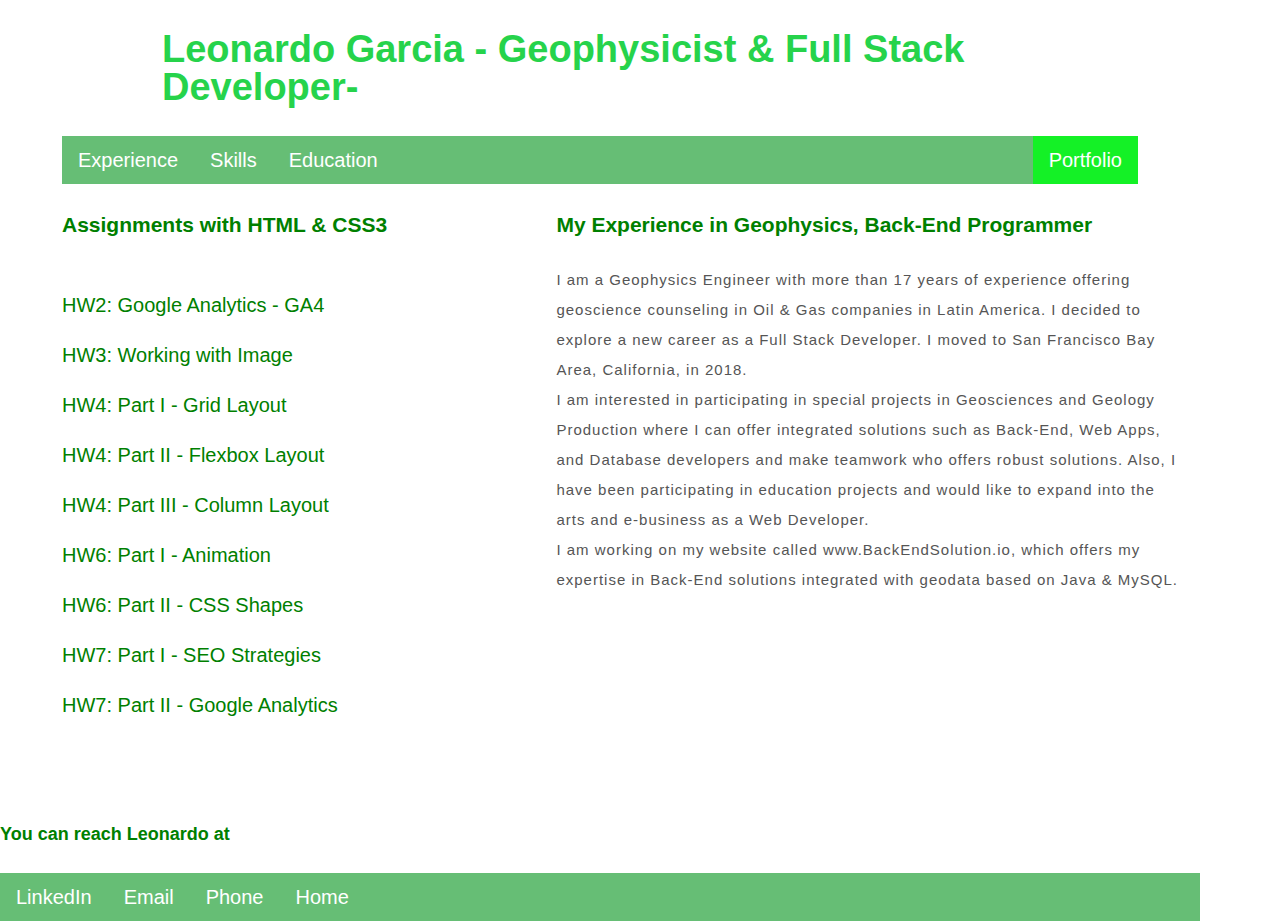
<file: index.html>
<!doctypehtml>

<html lang=en><meta charset=UTF-8>
<meta name="description" content="This is a profile of geoscience consultant with experience in full stack developer.
  Offering a geological and geophysical counseling and oil and gas interpretation ">
<meta name="keywords" content = "geology, geological,halliburton,consulting,
programming,fullstack developer, leadership skills,geoscience interpetation,web developer, app">
<meta name="author" content="Leonardo Garcia Manzano">


<meta content="IE=edge"http-equiv=X-UA-Compatible>
<meta content="width=device-width,initial-scale=1"name=viewport>
<link href=general.css rel=stylesheet>
<title>Leonardo Garcia - Geophysicist &  Full Stack Developer-</title>



<header class="container headerLGM">
  <h1>Leonardo Garcia - Geophysicist &  Full Stack Developer-</h1>
  
  <div class=bar>
    <ul>
      <li><a href=exp.html>Experience</a>
        <li><a href=skills.html>Skills</a>
        <li><a href=education.html>Education</a>
        <li style=float:right> <a href=portfolio.html class="rightLink"> Portfolio</a>
      </ul>
  </div>
</header>
<div class="container grid grid--2-cols">
  <section class="grid catalog">
    <h2>Assignments with HTML & CSS3</h2>
    <a href=hw2.html       target="_blank">HW2: Google Analytics - GA4</a> 
    <a href=hw3.html       target="_blank">HW3: Working with Image</a> 
    <a href=hw4part1.html target="_blank">HW4: Part I - Grid Layout</a> 
    <a href=hw4part2.html target="_blank">HW4: Part II - Flexbox Layout</a>
    <a href=fairytale.html target="_blank">HW4: Part III - Column Layout</a>
    <a href=hw7.html       target="_blank">HW6: Part I - Animation</a> 
    <a href=hw7b.html    target="_blank">HW6: Part II - CSS Shapes</a> 
    <a href=hw8a.html    target="_blank">HW7: Part I - SEO Strategies</a> 
    <a href=hw8b.html    target="_blank">HW7: Part II - Google Analytics</a> 
    
  </section>
  <section class=aboutme>
    <h2>My Experience in Geophysics, Back-End Programmer </h2>
    <p>I am a Geophysics Engineer with more than 17 years of experience offering geoscience counseling in Oil & Gas companies in Latin America. I decided to explore a new career as a Full Stack Developer. I moved to San Francisco Bay Area, California, in 2018.
      <br>I am interested in participating in special projects in Geosciences and Geology Production where I can offer 
      integrated solutions such as Back-End, Web Apps, and Database developers and make teamwork who offers robust solutions. Also, I have been participating in 
      education projects and would like to expand into the arts and e-business as a Web Developer.<br>
      I am working on my website called www.BackEndSolution.io, which offers my expertise in Back-End solutions integrated with geodata based
      on Java & MySQL.
  </section>
</div>
<footer>
  <section>
    <h3>You can reach Leonardo at</h3>
    <ul class=footerLGM>
      <li><a href=https://www.linkedin.com/in/leonardogarciageoandev/ class=footerLGM>LinkedIn</a>
      <li><a href=mailto:lgarciab@mail.ccsf.edu class=footerLGM>Email</a>
      <li><a href=tel:+7868620022 class=footerLGM>Phone</a>
      <li><a href=index.html class=footerLGM>Home</a>
      </ul>
    </section>
  </footer>
</file>
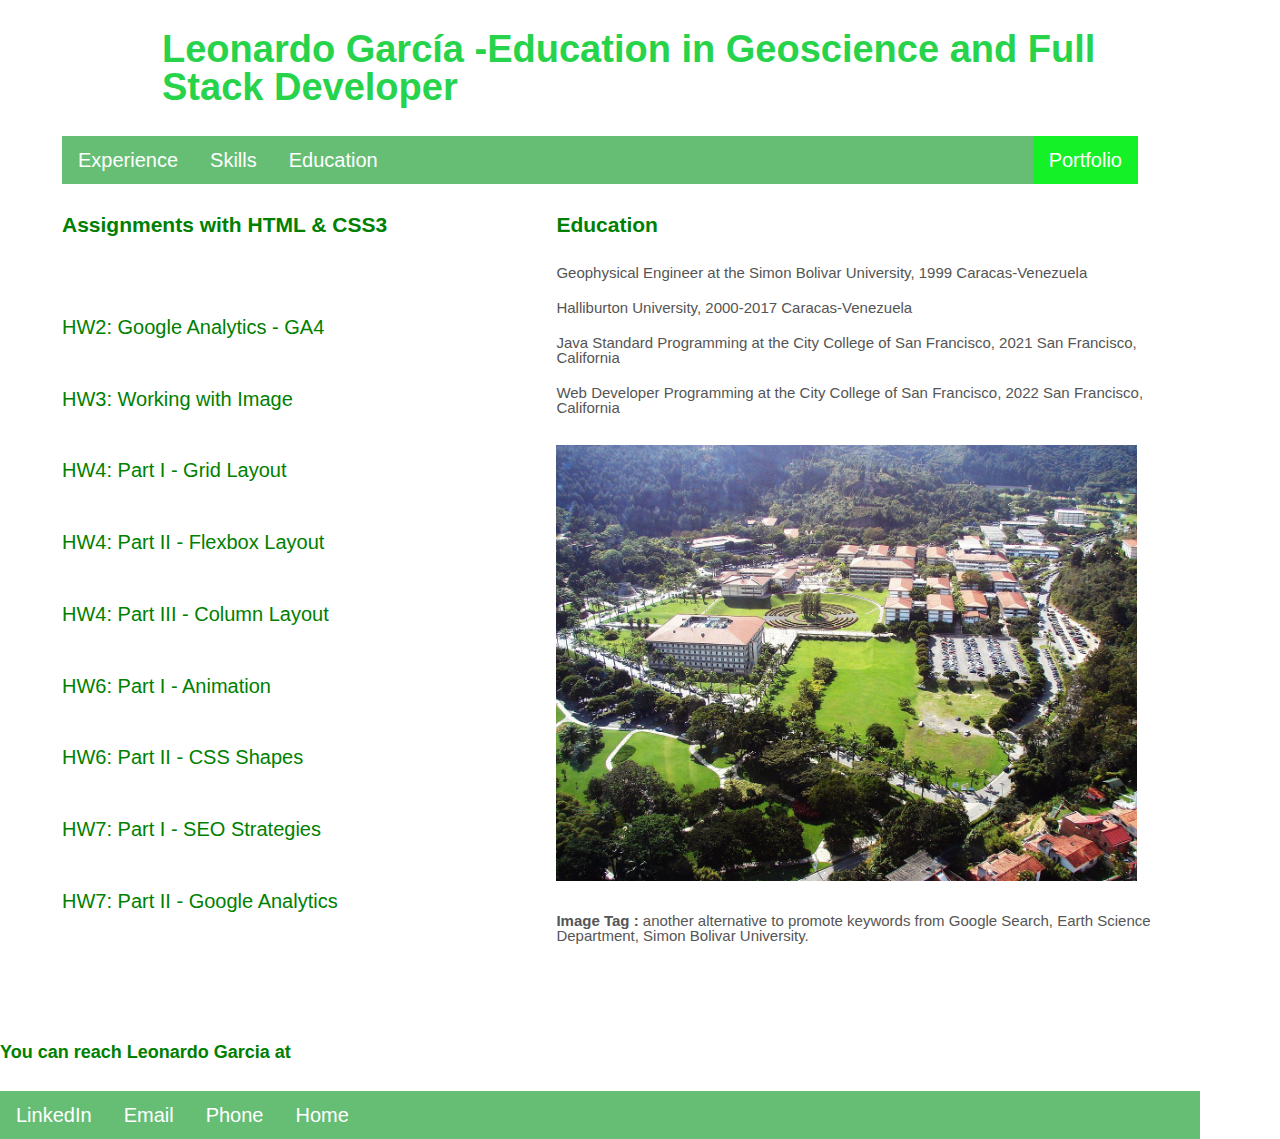
<file: education.html>
<!doctypehtml>
<html lang=en><meta charset=UTF-8>
<meta name="description" content="With more than 15 years of experience in Geoscience services as a student in University Simon Bolivar, and City College of San Francisco ">
<meta name="keywords" content = "geology, geophysics,oil & gas,java,react,angular,mysql,vue, University Simon Bolivar, PDVSA ">
<meta name="author" content="Leonardo Garcia Manzano">
<meta content="IE=edge"http-equiv=X-UA-Compatible>
<meta content="width=device-width,initial-scale=1"name=viewport>
<link href=general.css rel=stylesheet>
<title>Leonardo Garcia HW2 - Google Education</title>
<script async src="https://www.googletagmanager.com/gtag/js?id=G-7JE9BNDGQF"></script>
<script>function gtag(){dataLayer.push(arguments)}window.dataLayer=window.dataLayer||[],gtag("js",new Date),gtag("config","G-7JE9BNDGQF")</script>
<header class="container headerLGM">
  <h1>Leonardo García -Education in Geoscience and Full Stack Developer</h1>
  <div class=bar>
    <ul>
      <li><a href=exp.html>Experience</a>
        <li><a href=skills.html>Skills</a>
        <li><a href=education.html>Education</a>
        <li style=float:right><a href=portfolio.html class=rightLink>Portfolio</a>
    </ul></div>
</header>
<div class="container grid grid--2-cols">
  <section class="grid catalog">
    <h2>Assignments with HTML & CSS3</h2>
    <a href=hw2.html>HW2: Google Analytics - GA4</a>
    <a href=hw3.html>HW3: Working with Image</a>
    <a href=hw4part1.html target="_blank">HW4: Part I - Grid Layout</a> 
    <a href=hw4part2.html target="_blank">HW4: Part II - Flexbox Layout</a>
    <a href=fairytale.html target="_blank">HW4: Part III - Column Layout</a>
    <a href=hw7.html       target="_blank">HW6: Part I - Animation</a> 
    <a href=hw7b.html      target="_blank">HW6: Part II - CSS Shapes</a>
    <a href=hw8a.html    target="_blank">HW7: Part I - SEO Strategies</a> 
    <a href=hw8b.html    target="_blank">HW7: Part II - Google Analytics</a>  
  </section>
  
  <section class=exp>
    <h2>Education</h2>
    <ul>
      <li>Geophysical Engineer at the Simon Bolivar University, 1999 Caracas-Venezuela
      <li>Halliburton University, 2000-2017 Caracas-Venezuela
      <li>Java Standard Programming at the City College of San Francisco, 2021 San Francisco, California
      <li>Web Developer Programming at the City College of San Francisco, 2022 San Francisco, California
    </ul>
    <section class="university">
      <figure class=imageCompress>
        <img alt="A picture University Simon Bolivar from Caracas, Venezuela "src=USB.jpg>
        <figcaption><strong>Image Tag :</strong> another alternative to promote keywords 
          from Google Search, Earth Science Department, Simon Bolivar University.
        </figcaption>
      </figure>  
    </section>
  </section>
  
  
</div>
<footer>
  <section><h3>You can reach Leonardo Garcia at</h3>
    <ul class=footerLGM>
      <li><a href=https://www.linkedin.com/in/leonardogarciageoandev/ class=footerLGM>LinkedIn</a>
      <li><a href=lgarciab@mail.ccsf.edu class=footerLGM>Email</a>
      <li><a href=tel:+7868620022 class=footerLGM>Phone</a>
      <li><a href=index.html class=footerLGM>Home</a>
      </ul>
  </section>
</footer>
</file>
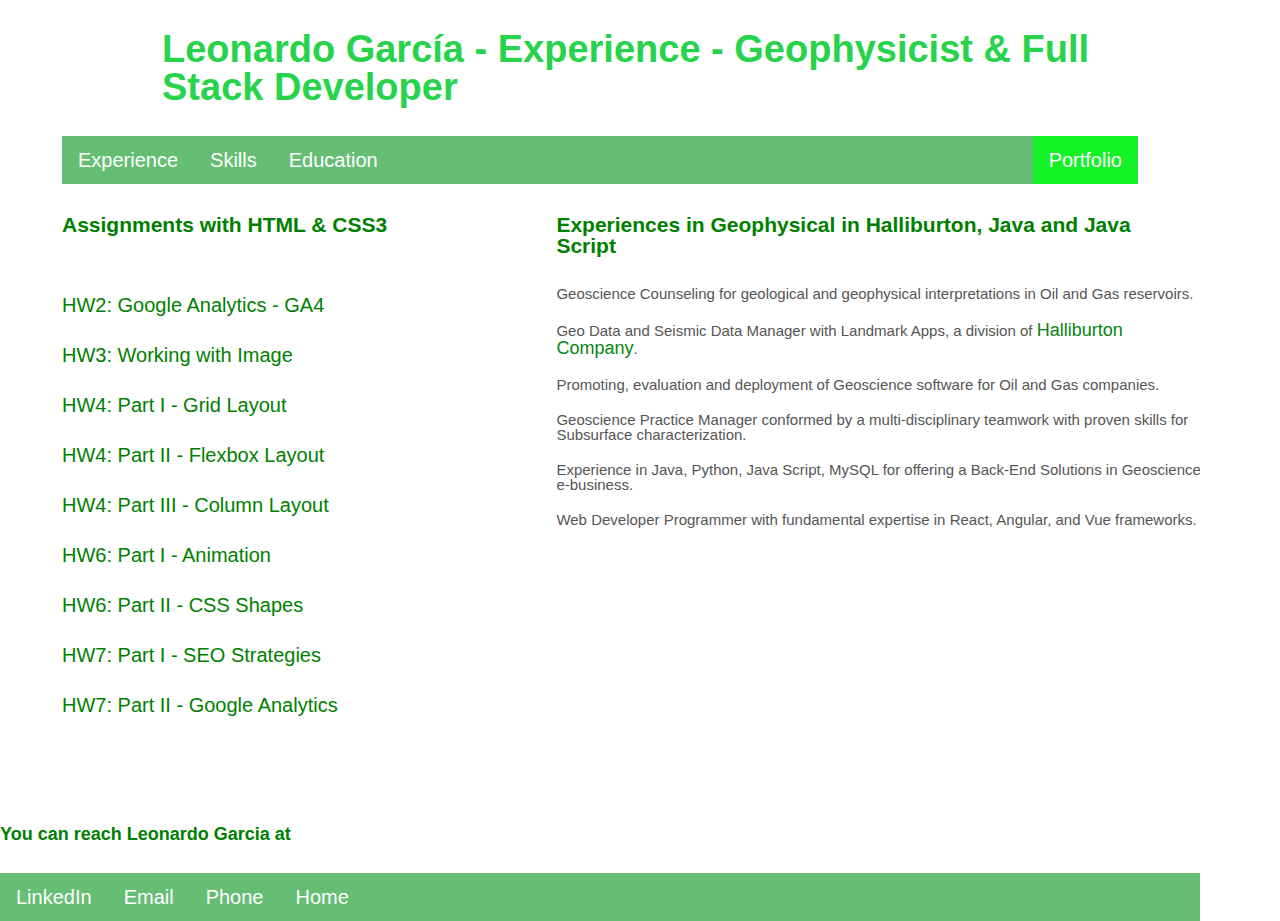
<file: exp.html>
<!doctypehtml>
<html lang=en>
  <meta charset=UTF-8>
  <meta name="description" content="This is a profile of geoscience consultant with experience in full stack developer. Offering a geological and geophysical counseling and oil and gas interpretation ">
  <meta name="keywords" content = "geology, geophysics,java,python, react,angular,mysql,vue">
  <meta name="author" content="Leonardo Garcia Manzano">
  <meta content="IE=edge"http-equiv=X-UA-Compatible>
  <meta content="width=device-width,initial-scale=1"name=viewport>
  <link href=general.css rel=stylesheet>
  <script async src="https://www.googletagmanager.com/gtag/js?id=G-7JE9BNDGQF"></script>
  <script>function gtag(){dataLayer.push(arguments)}window.dataLayer=window.dataLayer||[],gtag("js",new Date),gtag("config","G-7JE9BNDGQF")</script>
  <title>Leonard Garcia and his Experience as Geophysicist, Java, Python, Java Script and Database</title>


  <header class="container headerLGM">
    
    <h1>Leonardo García - Experience - Geophysicist &  Full Stack Developer</h1>


    <div class=bar>
      <ul>
        <li><a href=exp.html>Experience</a>
        <li><a href=skills.html>Skills</a>
        <li><a href=education.html>Education</a>
        <li style=float:right><a href=portfolio.html class=rightLink>Portfolio</a>
      </ul>
      </div>
    </header>
    <div class="container grid grid--2-cols">
      <section class="grid catalog">
        <h2>Assignments with HTML & CSS3</h2>
      <a href=hw2.html>HW2: Google Analytics - GA4</a> 
      <a href=hw3.html>HW3: Working with Image</a> 
      <a href=hw4part1.html target="_blank">HW4: Part I - Grid Layout</a> 
      <a href=hw4part2.html target="_blank">HW4: Part II - Flexbox Layout</a>
      <a href=fairytale.html target="_blank">HW4: Part III - Column Layout</a>
      <a href=hw7.html       target="_blank">HW6: Part I - Animation</a> 
      <a href=hw7b.html      target="_blank">HW6: Part II - CSS Shapes</a>
      <a href=hw8a.html    target="_blank">HW7: Part I - SEO Strategies</a> 
      <a href=hw8b.html    target="_blank">HW7: Part II - Google Analytics</a>  
      </section>
      <section class=exp>
        <h2>Experiences in Geophysical in Halliburton, Java and Java Script</h2>
        <ul>
          <li>Geoscience Counseling for geological and geophysical interpretations in Oil and Gas reservoirs.
          <li>Geo Data and Seismic Data Manager with Landmark Apps, a division  of <a class="linknormal" href="https://www.halliburton.com/">Halliburton Company</a>.
          <li>Promoting, evaluation and deployment of Geoscience software for Oil and Gas companies.
          <li>Geoscience Practice Manager conformed by a multi-disciplinary teamwork with proven skills for Subsurface characterization. 
          <li>Experience in Java, Python, Java Script, MySQL for offering a Back-End Solutions in Geoscience e-business.
          <li>Web Developer Programmer with fundamental expertise in React, Angular, and Vue frameworks.
        </ul>
      </section>
    </div>
    <footer>
      <section>
        <h3>You can reach Leonardo Garcia at</h3>
        <ul class=footerLGM>
          <li><a href=https://www.linkedin.com/in/leonardogarciageoandev/ class=footerLGM>LinkedIn</a>
          <li><a href=lgarciab@mail.ccsf.edu class=footerLGM>Email</a>
          <li><a href=tel:+7868620022 class=footerLGM>Phone</a>
          <li><a href=index.html class=footerLGM>Home</a>
        </ul>
      </section>
    </footer>
</file>
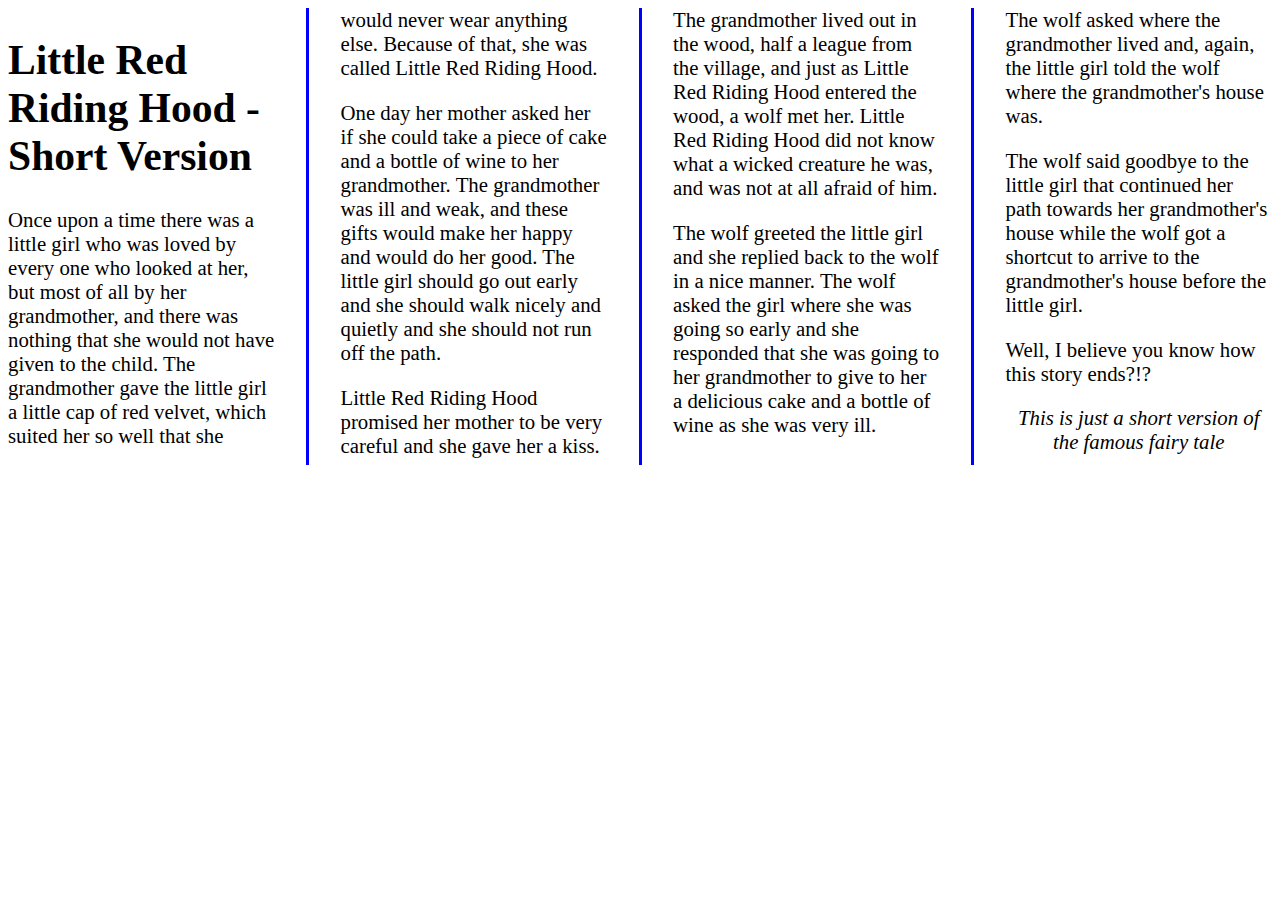
<file: fairytale.html>
<!DOCTYPE html>
<html>
  <head>
    <title>Column Layout</title>
    <meta charset="utf-8" />
    <meta name="description" content="Column layout" />
    <style>
      body {
        font-size: 1.3rem;
      }

      .fourcol {
        column-count: 4;
        column-gap: 66px;
        column-rule: 3px solid blue;
      }
      .footer {
        text-align: center;
        font-style: italic;
      }
    </style>
  </head>
  <body>
    <div class="fourcol">
      <h1>Little Red Riding Hood - Short Version</h1>
      <main>
        <p>
          Once upon a time there was a little girl who was loved by every one
          who looked at her, but most of all by her grandmother, and there was
          nothing that she would not have given to the child. The grandmother
          gave the little girl a little cap of red velvet, which suited her so
          well that she would never wear anything else. Because of that, she was
          called Little Red Riding Hood.
        </p>
        <p>
          One day her mother asked her if she could take a piece of cake and a
          bottle of wine to her grandmother. The grandmother was ill and weak,
          and these gifts would make her happy and would do her good. The little
          girl should go out early and she should walk nicely and quietly and
          she should not run off the path.
        </p>
        <p>
          Little Red Riding Hood promised her mother to be very careful and she
          gave her a kiss.
        </p>
        <p>
          The grandmother lived out in the wood, half a league from the village,
          and just as Little Red Riding Hood entered the wood, a wolf met her.
          Little Red Riding Hood did not know what a wicked creature he was, and
          was not at all afraid of him.
        </p>
        <p>
          The wolf greeted the little girl and she replied back to the wolf in a
          nice manner. The wolf asked the girl where she was going so early and
          she responded that she was going to her grandmother to give to her a
          delicious cake and a bottle of wine as she was very ill.
        </p>
        <p>
          The wolf asked where the grandmother lived and, again, the little girl
          told the wolf where the grandmother's house was.
        </p>
        <p>
          The wolf said goodbye to the little girl that continued her path
          towards her grandmother's house while the wolf got a shortcut to
          arrive to the grandmother's house before the little girl.
        </p>
        <p>Well, I believe you know how this story ends?!?</p>
      </main>
      <p class="footer">
        This is just a short version of the famous fairy tale
      </p>
    </div>
  </body>
</html>
</file>
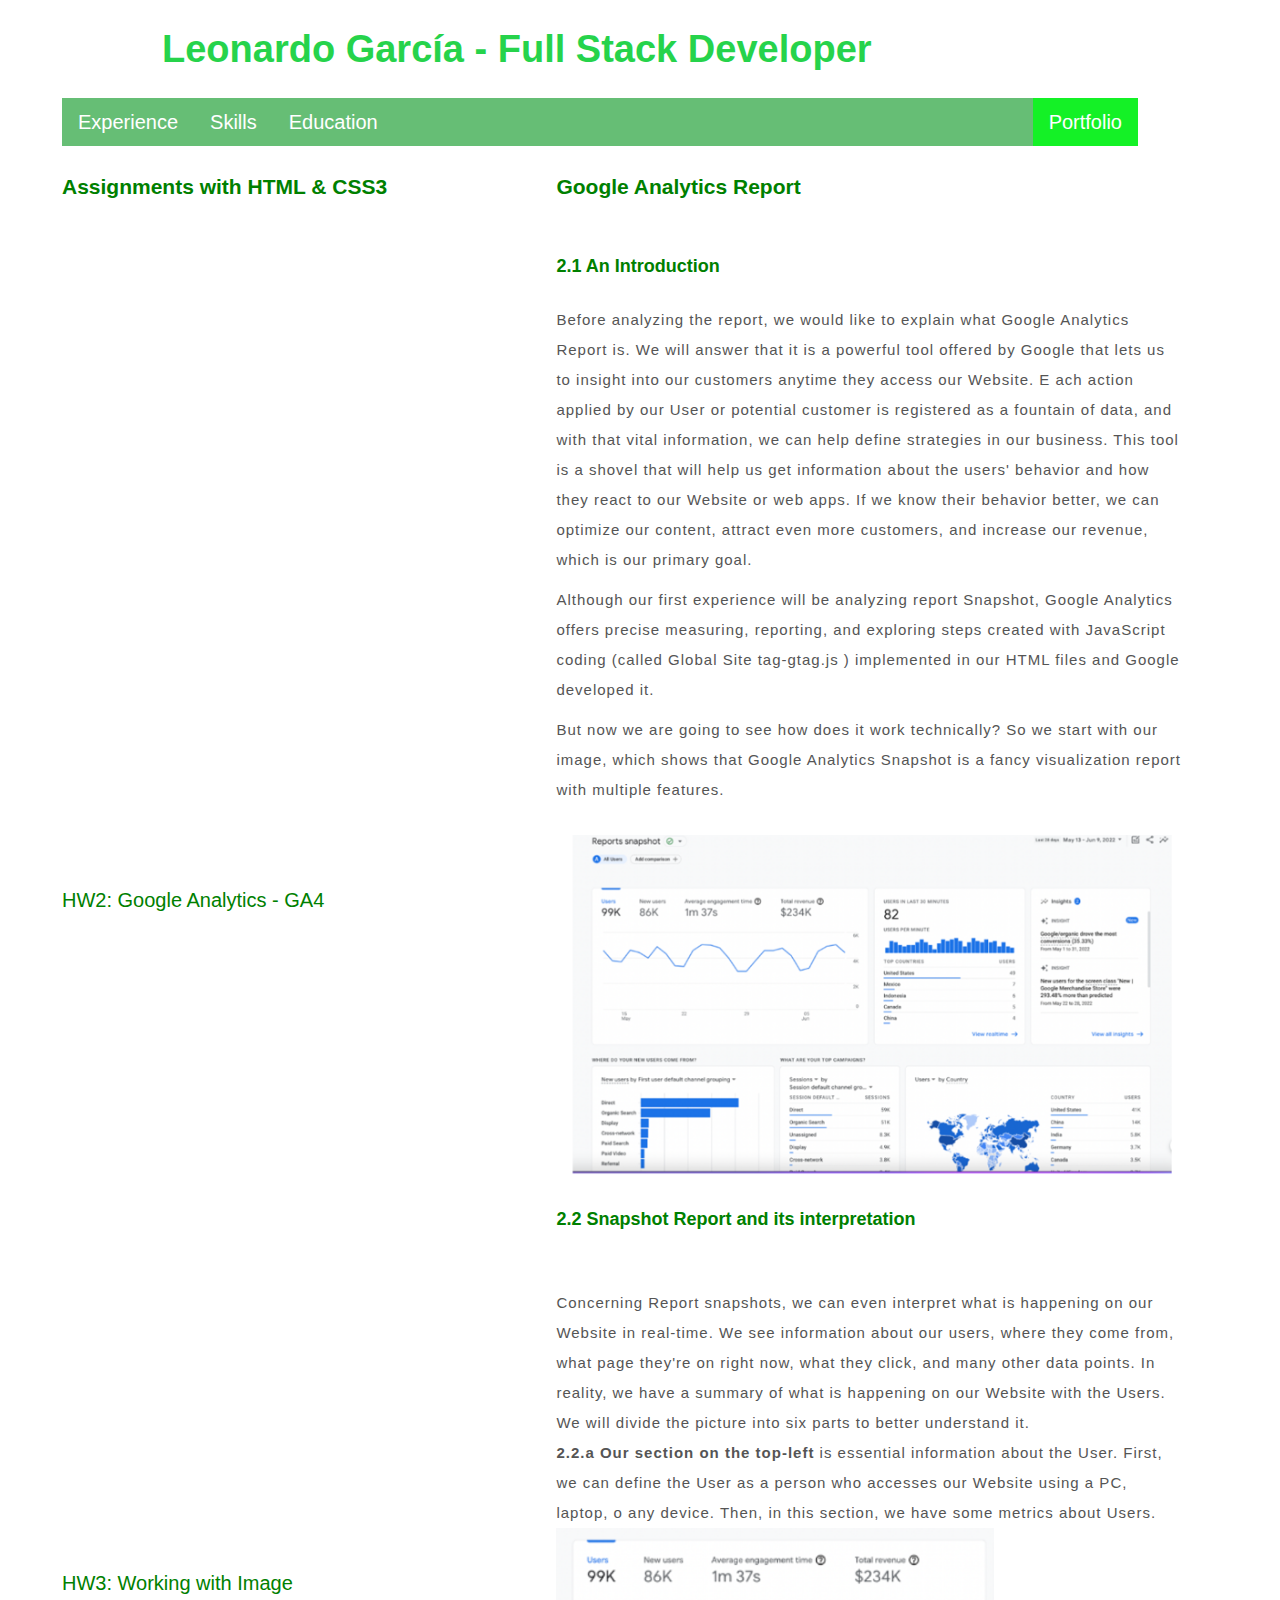
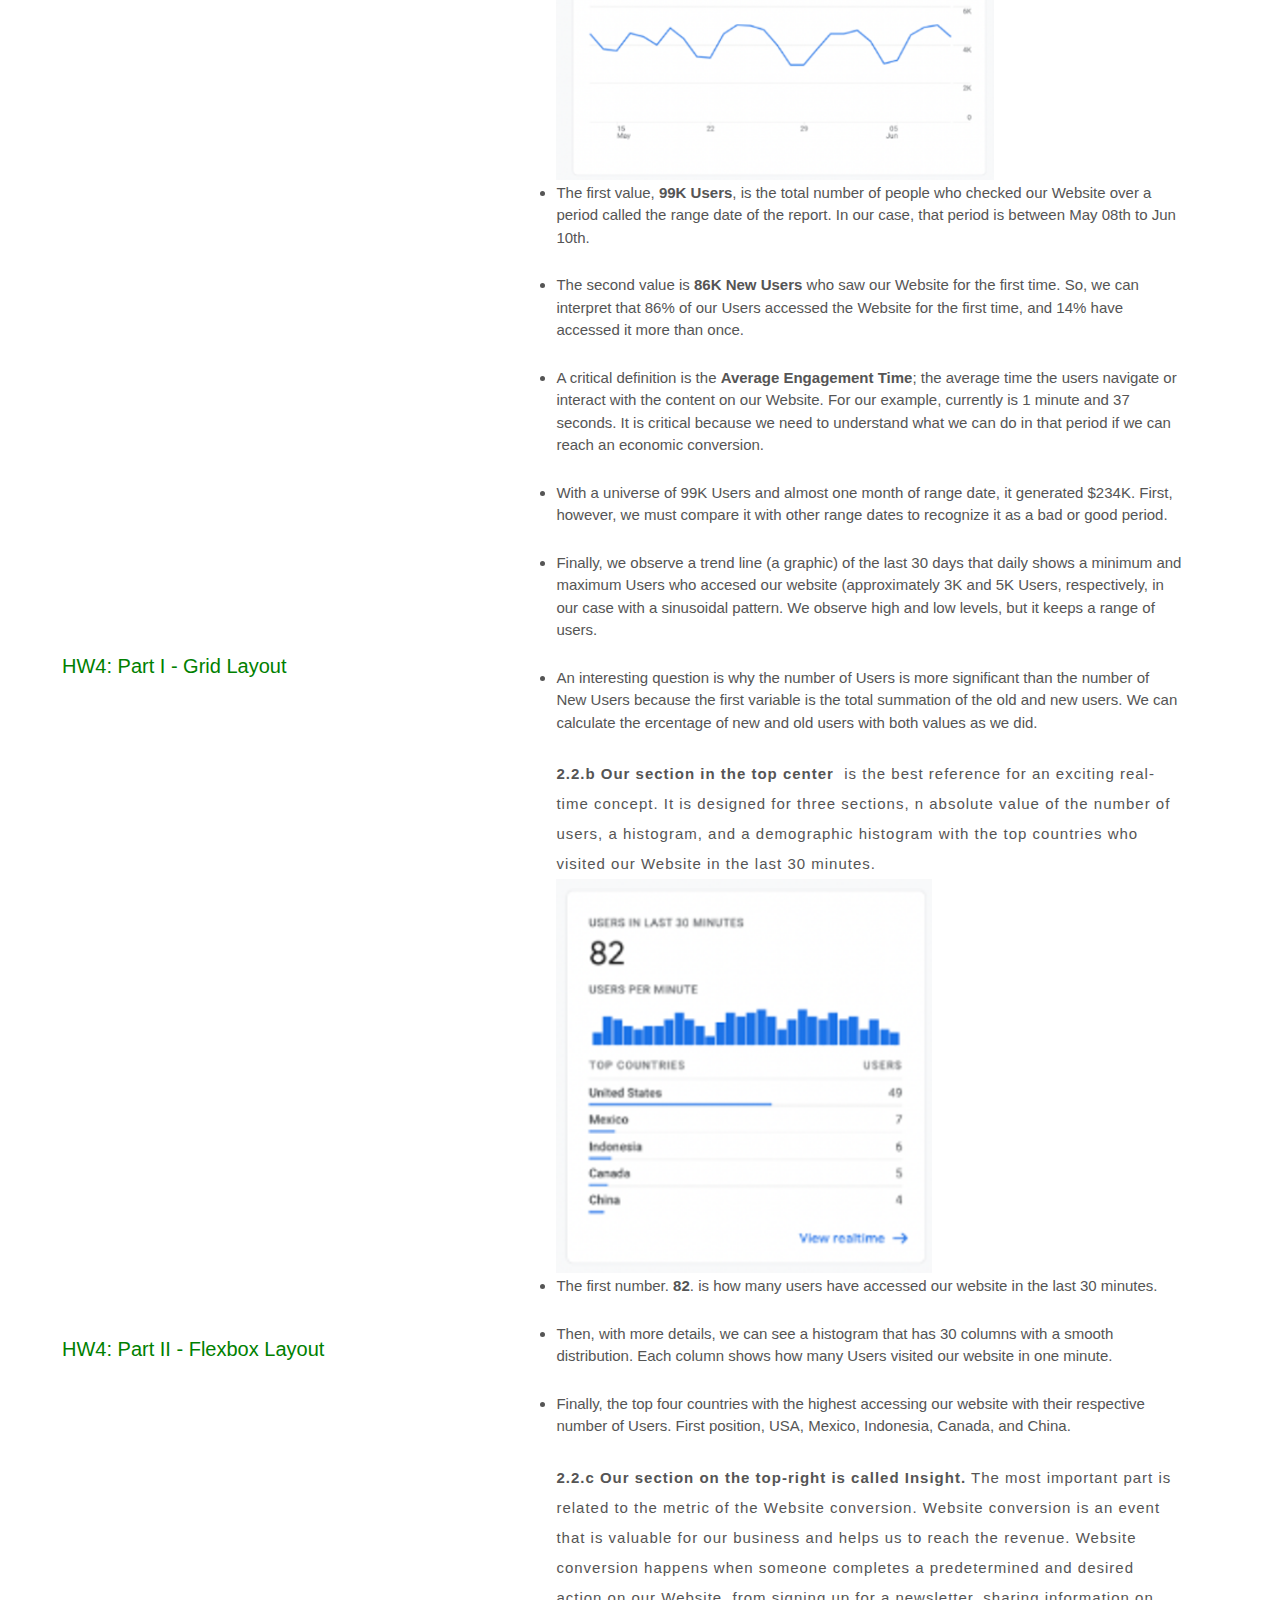
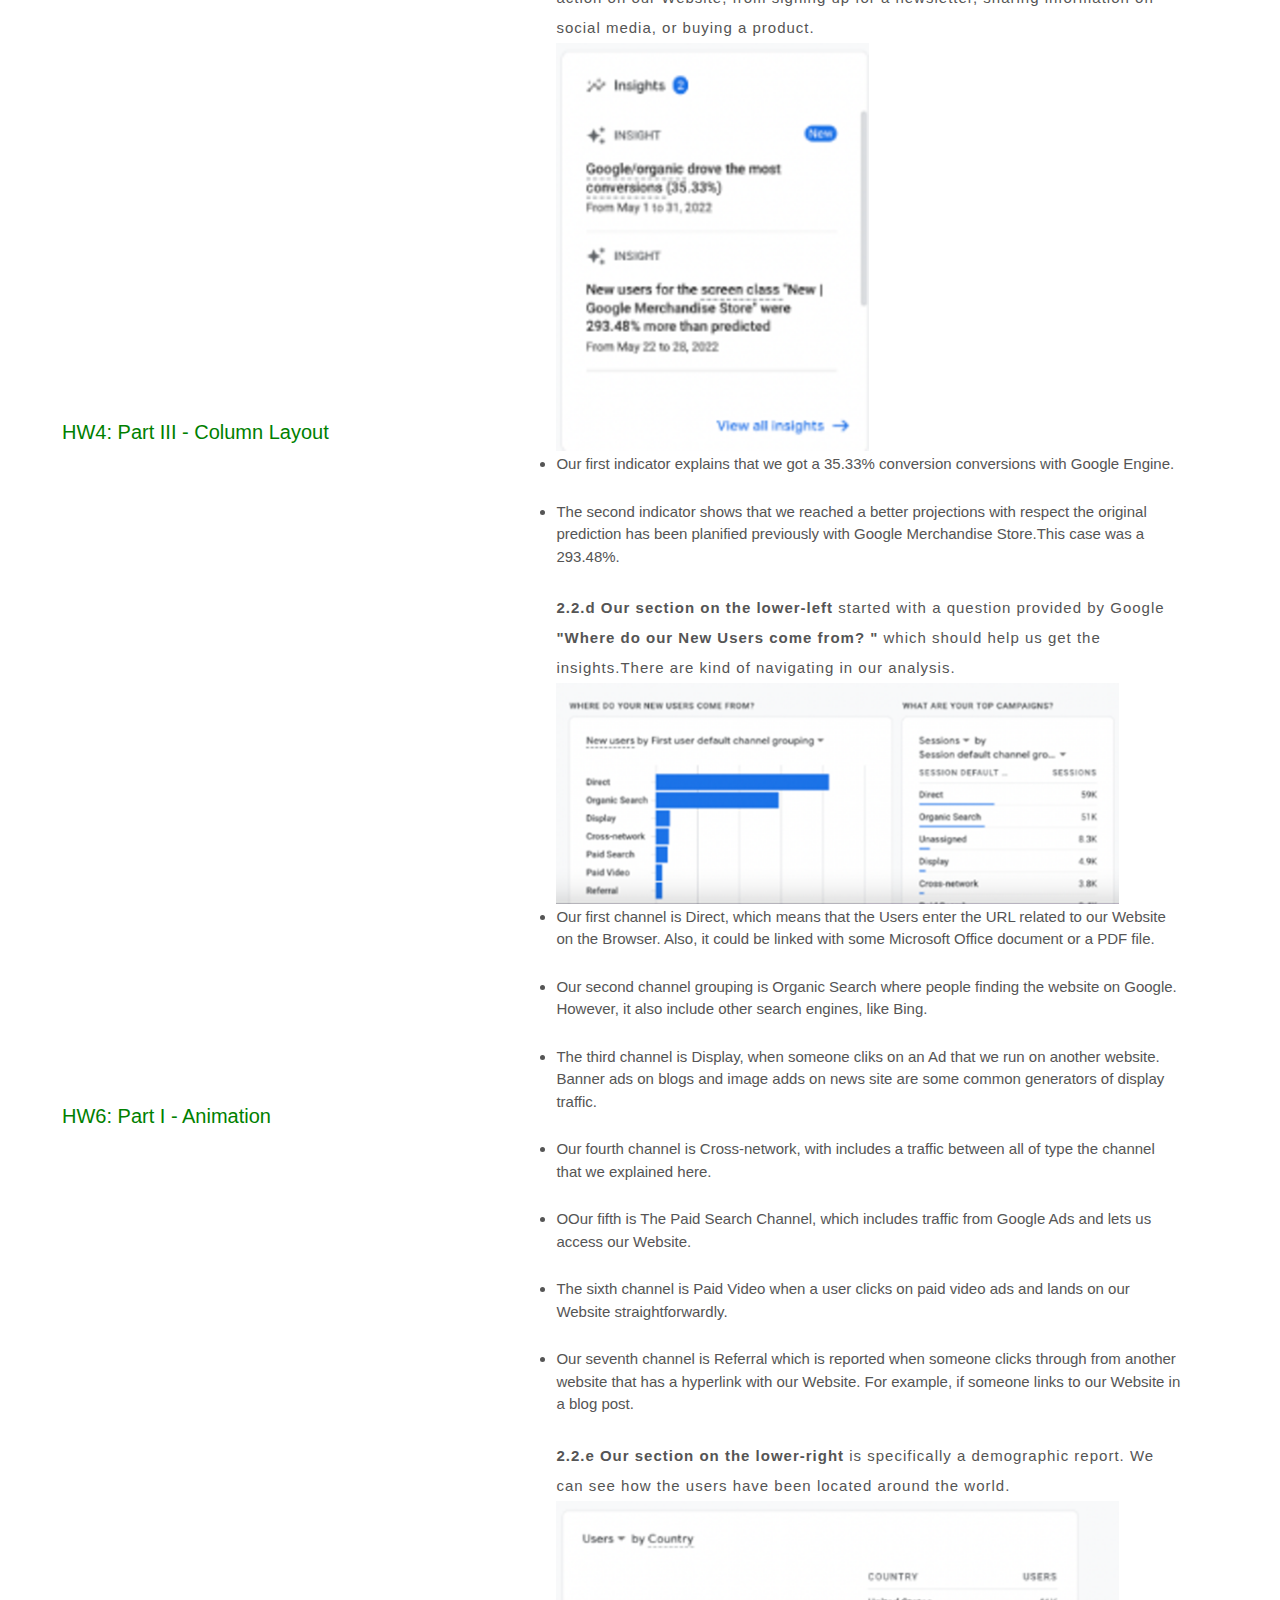
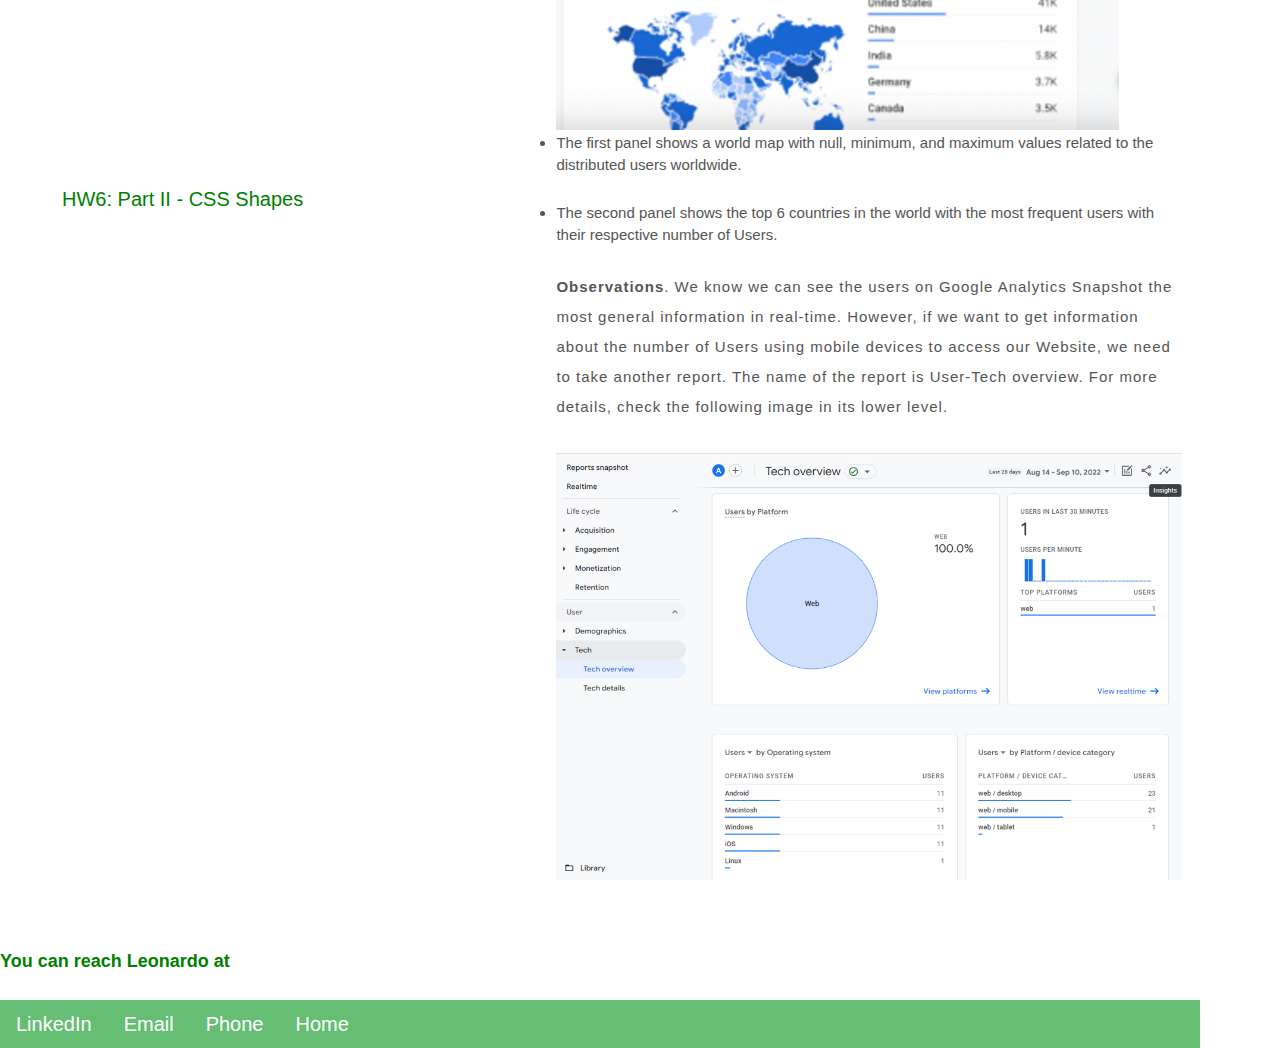
<file: hw2.html>
<!doctypehtml>
<html lang=en>
  <meta charset=UTF-8>
  <meta content="IE=edge"http-equiv=X-UA-Compatible>
  <meta content="width=device-width,initial-scale=1"name=viewport>
  <link href=general.css rel=stylesheet>
  <title>Leonardo Garcia HW2 Google Analytics GA4</title>
  <header class="container headerLGM">
    <h1>Leonardo García - Full Stack Developer</h1>
    <div class=bar>
      <ul>
        <li><a href=exp.html>Experience</a>
        <li><a href=skills.html>Skills</a>
        <li><a href=education.html>Education</a>
        <li style=float:right><a href=portfolio.html class=rightLink>Portfolio</a>
      </ul></div>
  </header>
  <div class="container grid grid--2-cols">
    <section class="grid catalog">
      <h2>Assignments with HTML & CSS3</h2>
      <a href=hw2.html>HW2: Google Analytics - GA4</a> 
      <a href=hw3.html>HW3: Working with Image</a> 
      <a href=hw4part1.html target="_blank">HW4: Part I - Grid Layout</a> 
      <a href=hw4part2.html target="_blank">HW4: Part II - Flexbox Layout</a>
      <a href=fairytale.html target="_blank">HW4: Part III - Column Layout</a>
      <a href=hw7.html       target="_blank">HW6: Part I - Animation</a> 
      <a href=hw7b.html    target="_blank">HW6: Part II - CSS Shapes</a> 
      
    </section>
    <section class=aboutme class=backgroundc>
      <h2>Google Analytics Report</h2>
      <h3>2.1 An Introduction</h3>
      <p>Before analyzing the report, we would like to explain what Google Analytics Report is. We will answer that 
        it is a powerful tool offered by Google that lets us to insight into our customers anytime they access our 
        Website. E ach action applied by our User or potential customer is registered as a fountain of data, 
        and with that vital information, we can help define strategies in our business. This tool is a 
        shovel that will help us get information about the users' behavior and how they react to our Website 
        or web apps. If we know their behavior better, we can optimize our content, attract even more customers, 
        and increase our revenue, which is our primary goal.</p><br><p>Although our first experience will be 
        analyzing report Snapshot, Google Analytics offers precise measuring, reporting, and exploring 
        steps created with JavaScript coding (called Global Site tag-gtag.js ) implemented in our HTML files 
        and Google developed it.</p><br><p style=margin-bottom:3rem>But now we are going to see how does it
           work technically? So we start with our image, which shows that Google Analytics Snapshot is a 
           fancy visualization report with multiple features.</p>
           <img alt="Google Analytics Snapshot Report"src=fig0.png style=width:100%><br>
           <h3>2.2 Snapshot Report and its interpretation</h3>
           <p style=margin-top:3rem p>Concerning Report snapshots, we can even interpret what is 
            happening on our Website in real-time. We see information about our users, where they 
            come from, what page they're on right now, what they click, and many other data points. 
            In reality, we have a summary of what is happening on our Website with the Users. We 
            will divide the picture into six parts to better understand it.<p><strong>2.2.a Our section on the top-left</strong>
           is essential information about the User. First, we can define the User as a person who accesses our Website using a 
           PC, laptop, o any device. Then, in this section, we have some metrics about Users.</p>
           <img alt="Google Analytics Snapshot Report Section Users"src=fig1.png style=width:70%>
           <div class=users>
            <li>The first value, <strong>99K Users</strong>, is the total number of people who checked our 
            Website over a period called the range date of the report. In our case, that period 
            is between May 08th to Jun 10th.<li>The second value is <strong>86K New Users</strong> 
              who saw our Website for the first time. So, we can interpret that 86% of our Users 
              accessed the Website for the first time, and 14% have accessed it more than once.
            <li>A critical definition is the <strong>Average Engagement Time</strong>; the average time the users 
              navigate or interact with the content on our Website. For our example, currently is 1 minute and 37 
              seconds. It is critical because we need to understand what we can do in that period if we can reach 
              an economic conversion.<li>With a universe of 99K Users and almost one month of range date, it 
                generated $234K. First, however, we must compare it with other range dates to recognize it as a bad or 
                good period.<li>Finally, we observe a trend line (a graphic) of the last 30 days that daily shows a 
                  minimum and maximum Users who accesed our website (approximately 3K and 5K Users, respectively, in 
                  our case with a sinusoidal pattern. We observe high and low levels, but it keeps a range of users.
            <li>An interesting question is why the number of Users is more significant than the number of New Users 
              because the first variable is the total summation of the old and new users. We can calculate the 
            ercentage of new and old users with both values as we did.
          </div>
            <p style=margin-top:3rem><strong>2.2.b Our section in the top center</strong> 
              is the best reference for an exciting real-time concept. It is designed for three sections, 
              n absolute value of the number of users, a histogram, and a demographic histogram with the 
              top countries who visited our Website in the last 30 minutes.</p>
              <img alt="Google Analytics Snapshot Report Section 30 last minutes"src=fig2.png style=width:60%>
              
          <div class=users>
            <li>The first number. <strong>82</strong>. is how many users have accessed our website in the last 30 minutes.
            <li>Then, with more details, we can see a histogram that has 30 columns with a smooth distribution. 
              Each column shows how many Users visited our website in one minute.
            <li>Finally, the top four countries with the highest accessing our website with their 
            respective number of Users. First position, USA, Mexico, Indonesia, Canada, and China.
          </div>
          <p style=margin-top:3rem><strong>2.2.c Our section on the top-right is called Insight.</strong> 
            The most important part is related to the metric of the Website conversion. Website conversion 
            is an event that is valuable for our business and helps us to reach the revenue. Website conversion 
            happens when someone completes a predetermined and desired action on our Website, from signing up 
            for a newsletter, sharing information on social media, or buying a product.</p>
          <img alt="Google Analytics Snapshot Report with Conversion information"src=fig3.png style=width:50%>
          <div class=users><li>Our first indicator explains that we got a 35.33% conversion conversions with Google Engine.
            <li>The second indicator shows that we reached a better projections with respect the original prediction has 
              been planified previously with Google Merchandise Store.This case was a 293.48%.
          </div>
          <p style=margin-top:3rem><strong>2.2.d Our section on the lower-left</strong> 
            started with a question provided by Google <strong>"Where do our New Users come from? "</strong>
             which should help us get the insights.There are kind of navigating in our analysis.
            </p><img alt="Google Analytics Snapshot Report with Conversion information"src=fig3b.png style=width:90%>
            <div class=users><li>Our first channel is Direct, which means that the Users enter the URL related 
              to our Website on the Browser. Also, it could be linked with some Microsoft Office document or a PDF file.
              <li>Our second channel grouping is Organic Search where people finding the website on Google. However, it 
                also include other search engines, like Bing.
              <li>The third channel is Display, when someone cliks on an 
                  Ad that we run on another website. Banner ads on blogs and image adds on news site are some common 
                  generators of display traffic.
              <li>Our fourth channel is Cross-network, with includes a traffic 
                    between all of type the channel that we explained here.
              <li>OOur fifth is The Paid Search Channel, which includes traffic from Google Ads and lets us access our Website.
              <li>The sixth channel is Paid Video when a user clicks on paid video ads and lands on our Website straightforwardly.
              <li>Our seventh channel is Referral which is reported when someone clicks through from another website that has a 
                hyperlink with our Website. For example, if someone links to our Website in a blog post.
              </div>
              <p style=margin-top:3rem><strong>2.2.e Our section on the lower-right</strong> is specifically a 
                demographic report. We can see how the users have been located around the world.
              </p>
              <img alt="Google Analytics Snapshot Report with Demographic report"src=fig4.png style=width:90%>
              <div class=users>
                <li>The first panel shows a world map with null, minimum, and maximum values related to the distributed 
                  users worldwide.
                <li>The second panel shows the top 6 countries in the world with the most frequent users with their 
                respective number of Users.
              </div>
              <p style=margin-top:3rem;margin-bottom:3rem><strong>Observations</strong>. We know we can see the users 
                on Google Analytics Snapshot the most general information in real-time. However, 
                if we want to get information about the number of Users using mobile devices to access our Website, 
                we need to take another report. The name of the report is User-Tech overview. For more details, check 
                the following image in its lower level.
              </p>
              <img alt="Google Analytics Tech Report"src=fig5.png style=width:100%>
            </section>
          </div>
          <footer>
            <section>
              <h3>You can reach Leonardo at</h3>
              <ul class=footerLGM>
                <li>
                <a href=https://www.linkedin.com/in/leonardogarciageoandev/ class=footerLGM>LinkedIn</a>
                <li><a href=mailto:lgarciab@mail.ccsf.edu class=footerLGM>Email</a>
                <li><a href=tel:+7868620022 class=footerLGM>Phone</a>
                <li><a href=index.html class=footerLGM>Home</a>
                </ul>
              </section>
            </footer>
</file>
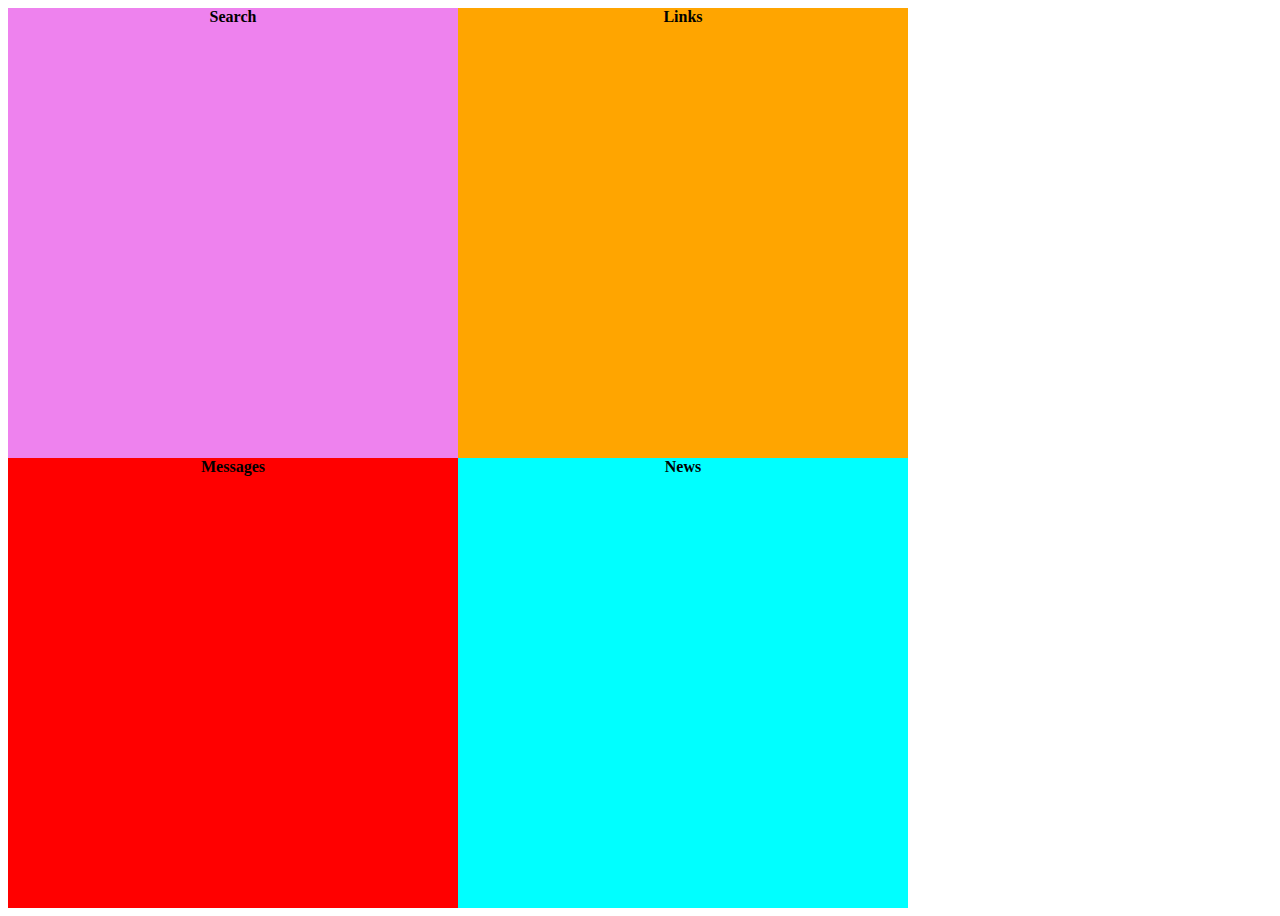
<file: hw4.html>
<!DOCTYPE html>
<html lang="en">
<head>
   <title>Working with Grids</title>
   <meta charset="utf-8">
   <meta name="description" content="working with grids in CNIT 132A">
   <style>
      .page-layout {
         display: grid; 
         grid-template-columns: 1fr 1fr; 
         grid-template-rows: 1fr 1fr; 
				 width: 100vh;	
				 height: 100vh; 
      }

			.search{
				grid-column-start: 1;
				grid-column-end:2;
				grid-row-start: 1;
				grid-row-end:2;	
			}

			.links{
				grid-column-start:2;
				grid-column-end: 3;
				grid-row-start: 1;
				grid-row-end:2;
			}

			.messages{
				grid-column-start:1;
				grid-column-end:2;
				grid-row-start:2;
				grid-row-end:3;

			}

			.news{
				grid-column: 2 /span 1;
				grid-row:2/span 1;
			}
	  .news, .links, .search, .messages {
	     text-align: center;
		 font-weight: bold;
	  }
	  .news {
	     background-color: cyan;
	  }
	  .links {
	     background-color: orange;
	  }
	  .search {
	     background-color: violet;
	  }
	  .messages {
	     background-color: red;
	  }
   </style>
</head>
<body>
<div class="page-layout">
  <div class="news">News</div>
  <div class="links">Links</div>
  <div class="search">Search</div>
  <div class="messages">Messages</div>
</div>
</body>
</html>
</file>
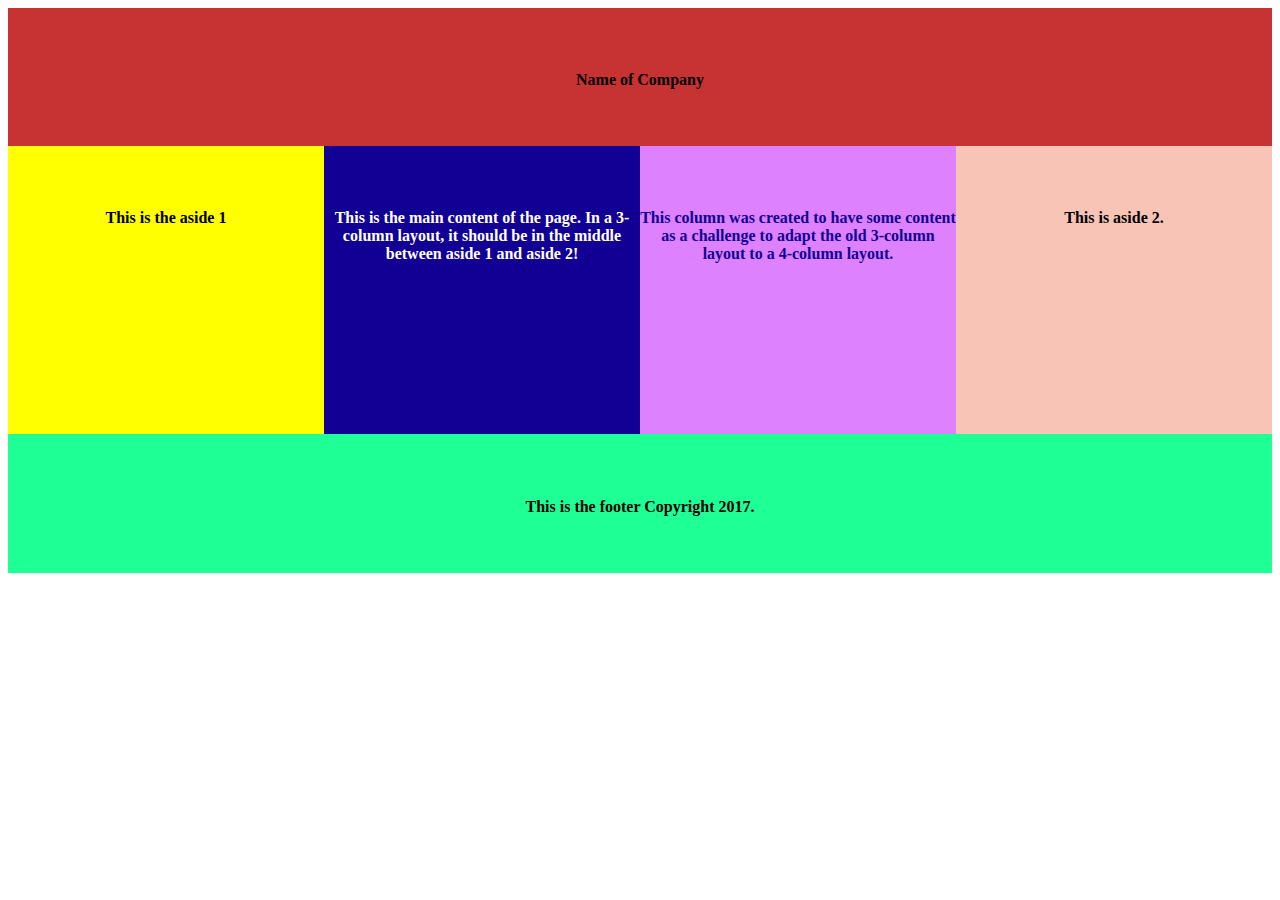
<file: hw4part2.html>
<!DOCTYPE html>
<html lang="en">
<head>
   <title>Working with Grids</title>
   <meta charset="utf-8">
   <meta name="description" content="working with grids in CNIT 132A">
   <style>
      .page-layout {
         display: flex;
				 flex-wrap: wrap; 
				 /*height: 400px;*/
         
      }

			.company,.footer2017{
				flex: 0 1 100%;
				height: 75px;
			}

			.aside1,.aside2,.mainArticle,.thirdColumn{
				flex:0 1 25%;
				height: 225px;
				
			}

	
	  .company, .aside1, .aside2, .mainArticle, .thirdColumn, .footer2017 {
	   text-align: center;
		 font-weight: bold;
		 padding-top: 5%;
	  }

		.company{
			background-color: rgb(199, 50, 50);
			color: black;
		}

		.aside1{
			background-color: yellow;
			color: black;
		}


	  .mainArticle {
	     background-color: rgb(17, 0, 147);
			 color: white;
	  }
	  .thirdColumn {
	     background-color: rgb(221, 129, 255);
			 color:rgb(17, 0, 147) ;
	  }
	  .aside2 {
	     background-color: rgb(247, 196, 181);
			 color: black;
	  }
	  .footer2017 {
	     background-color: rgba(0, 255, 136, 0.883);
			 color:black;
	  }
   </style>
</head>
<body>
<div class="page-layout">
  <div class="company">Name of Company</div>
  <div class="aside1">This is the aside 1</div>
  <div class="mainArticle">This is the main content of the page. In a 3-column layout, it should be in the middle between aside 1 and aside 2!</div>
  <div class="thirdColumn">This column was created to have some content as a challenge to adapt the old 3-column layout to a 4-column layout.</div>
  <div class="aside2">This is aside 2.</div>
  <div class="footer2017">This is the footer Copyright 2017.</div>
</div>
</body>
</html>
</file>
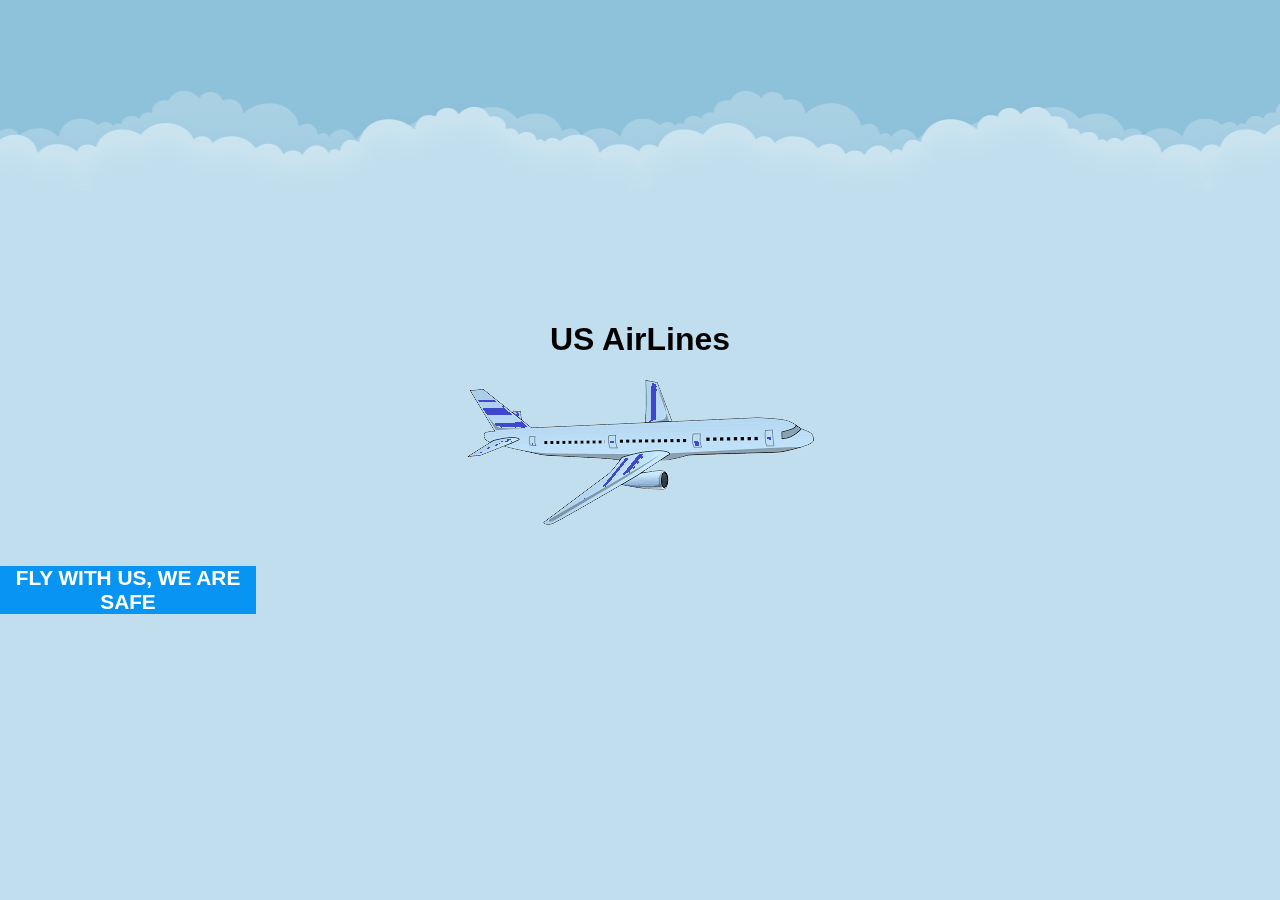
<file: hw7.html>
<!DOCTYPE html>
<html>
<head>
  <title>Flying plane</title>
  <meta name="description" content="airplane flying with CSS3 animation">
  <meta charset="utf-8">
  <link rel="stylesheet" href="hw7.css">
</head>
<body>
  <div id="sky">
    <h1>US AirLines</h1>
    <img src="plane.png" alt="cartoon airplane">
    <div class="banner">FLY WITH US, WE ARE SAFE</div>
  </div>
</body>
</html>
</file>
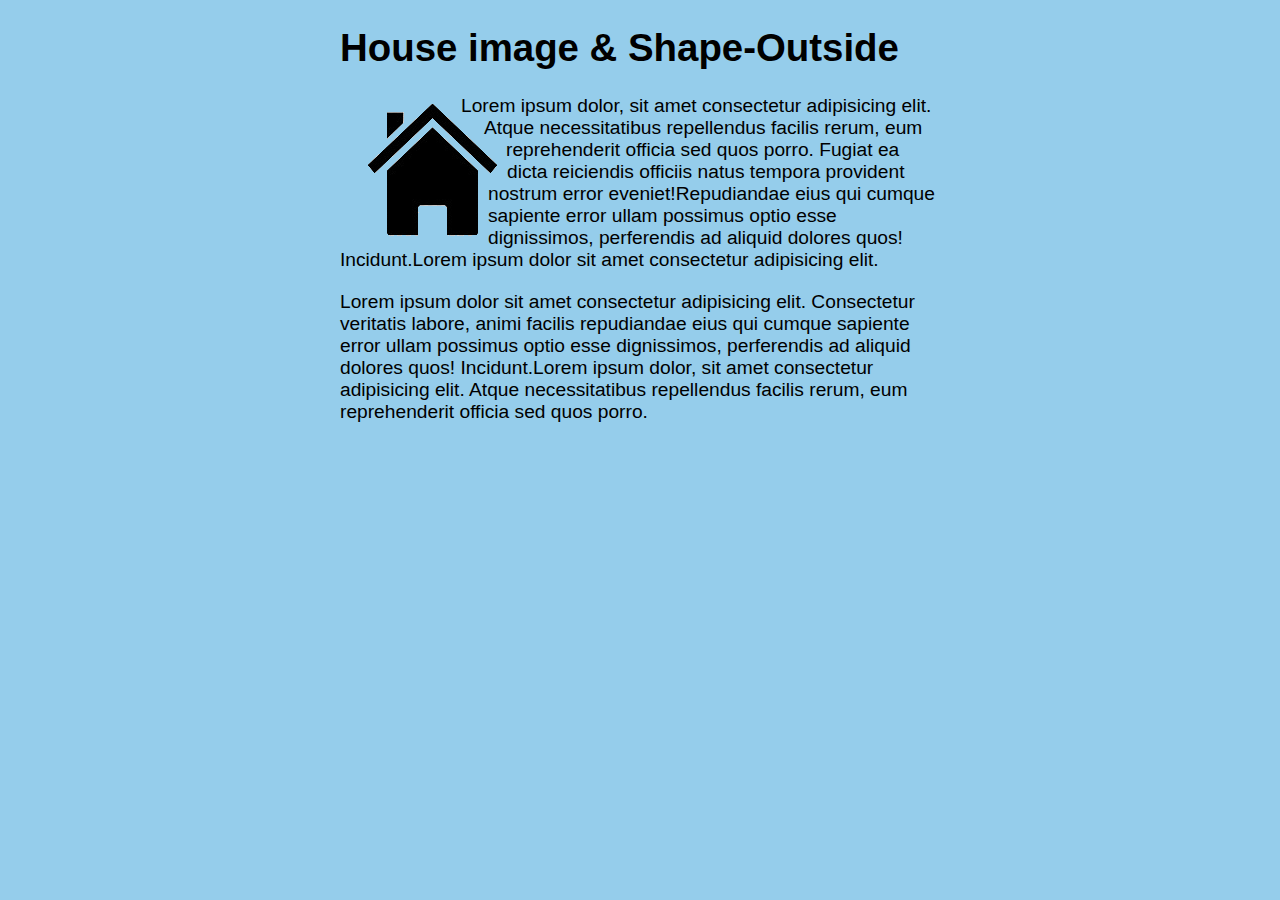
<file: hw7b.html>
<!DOCTYPE html>
<html>
  <head>
    <title>Flying plane</title>
    <meta name="description" content="CSS Shapes" />
    <meta charset="utf-8" />
    <style>
      body {
        font: 1.2rem Helvetica, Arial, sans-serif;
        background-color: rgb(149, 205, 235);
      }

      .content {
        max-width: 600px;
        margin: 15px auto;
      }

      .house {
        float: left;
        shape-outside: url(house.png);
        shape-margin: 10px;
      }
    </style>
  </head>
  <body>
    <div class="content">
      <h1>House image & Shape-Outside</h1>
      <img src="house.png" alt="cartoon house" class="house" />
      <p>
        Lorem ipsum dolor, sit amet consectetur adipisicing elit. Atque
        necessitatibus repellendus facilis rerum, eum reprehenderit officia sed
        quos porro. Fugiat ea dicta reiciendis officiis natus tempora provident
        nostrum error eveniet!Repudiandae eius qui cumque sapiente error ullam
        possimus optio esse dignissimos, perferendis ad aliquid dolores quos!
        Incidunt.Lorem ipsum dolor sit amet consectetur adipisicing elit.
      </p>
      <p>
        Lorem ipsum dolor sit amet consectetur adipisicing elit. Consectetur
        veritatis labore, animi facilis repudiandae eius qui cumque sapiente
        error ullam possimus optio esse dignissimos, perferendis ad aliquid
        dolores quos! Incidunt.Lorem ipsum dolor, sit amet consectetur
        adipisicing elit. Atque necessitatibus repellendus facilis rerum, eum
        reprehenderit officia sed quos porro.
      </p>
    </div>
  </body>
</html>
</file>
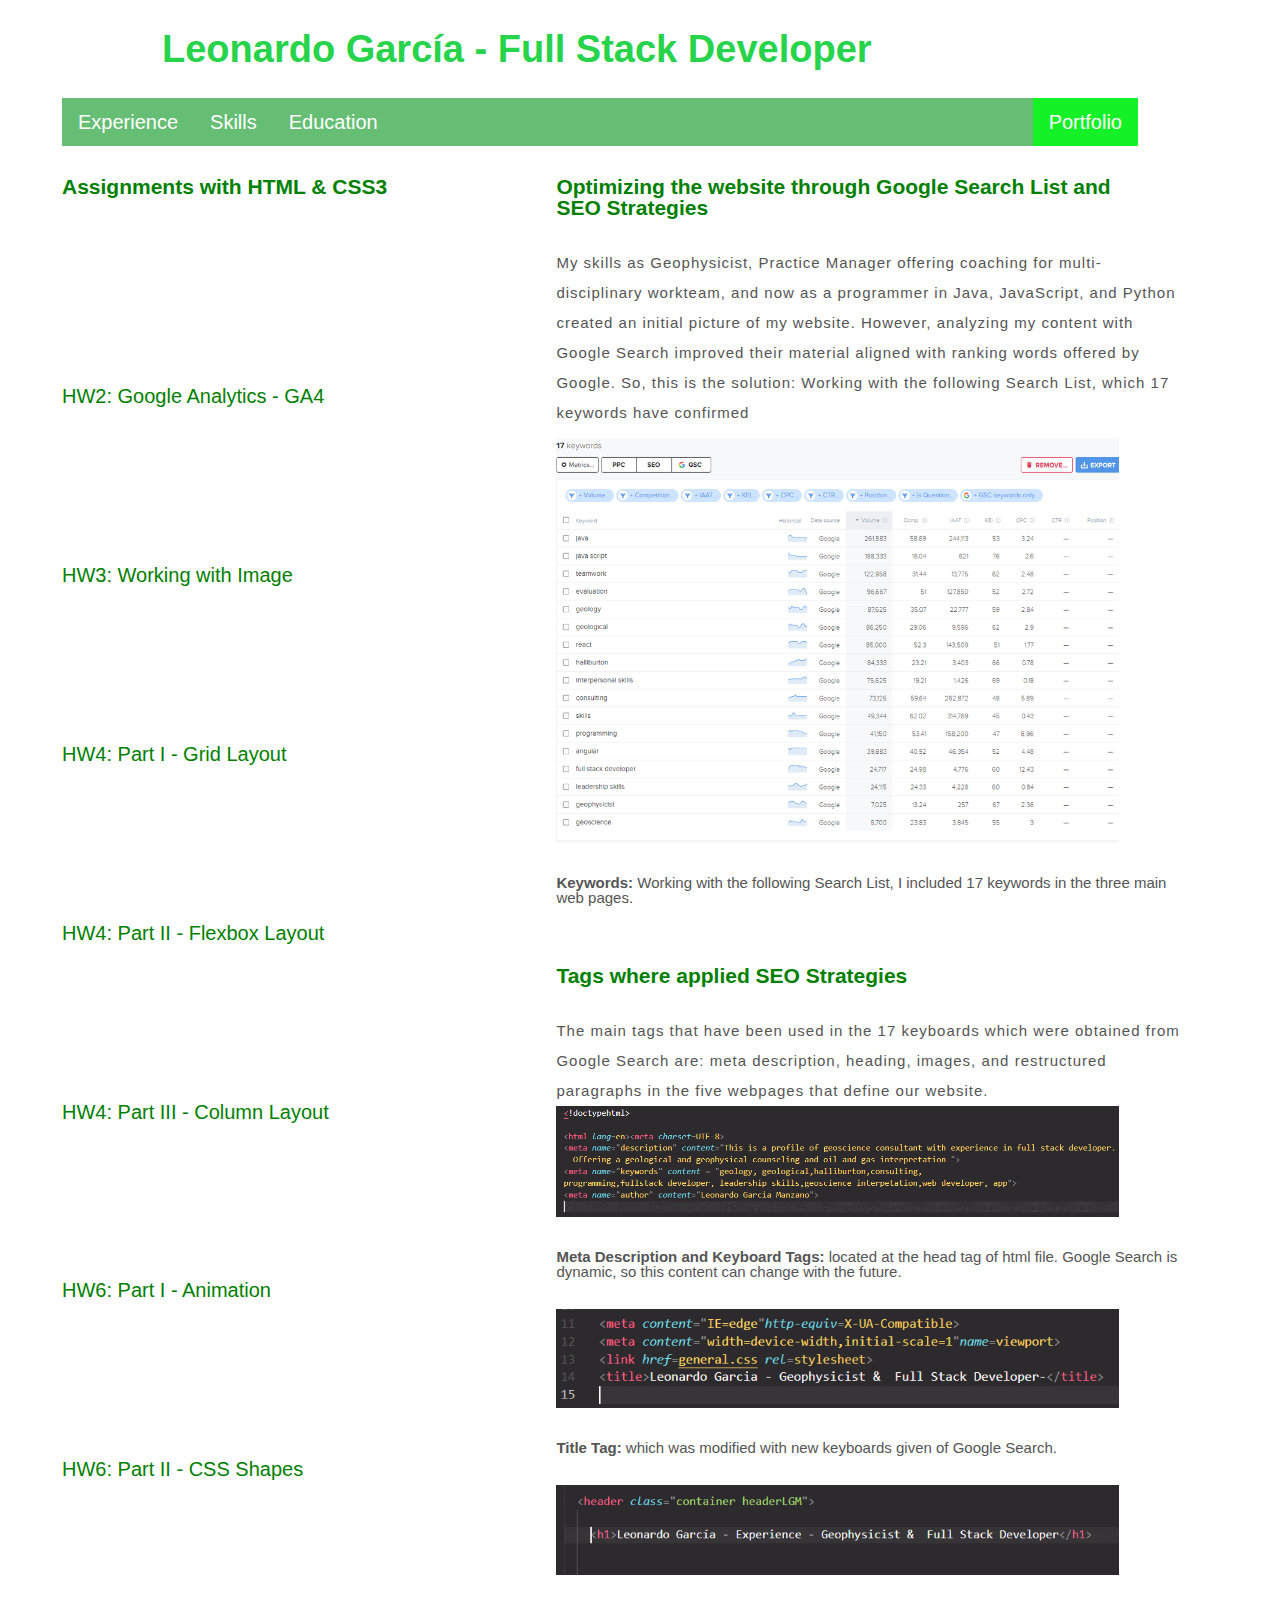
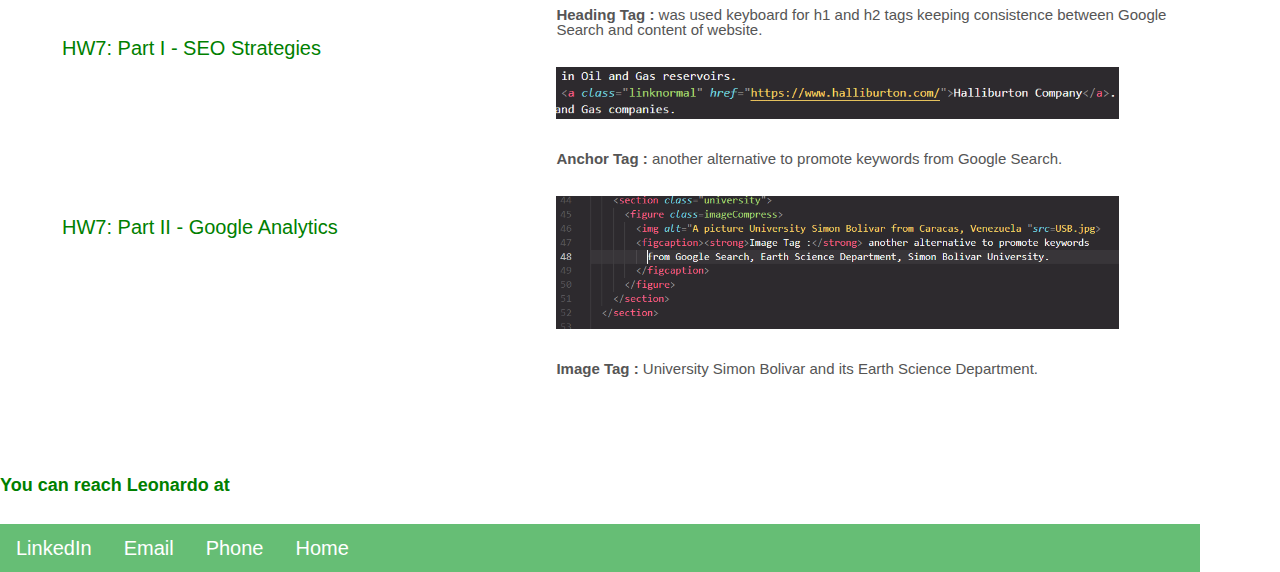
<file: hw8a.html>
<!doctypehtml>
<html lang=en>
  <meta charset=UTF-8>
  <meta content="IE=edge"http-equiv=X-UA-Compatible>
  <meta content="width=device-width,initial-scale=1"name=viewport>
  <link href=general.css rel=stylesheet>
  <title>SEO Strategies</title>
  <header class="container headerLGM">
    <h1>Leonardo García - Full Stack Developer</h1>
    <div class=bar>
      <ul>
        <li><a href=exp.html>Experience</a>
        <li><a href=skills.html>Skills</a>
        <li><a href=education.html>Education</a>
        <li style=float:right><a href=portfolio.html class=rightLink>Portfolio</a>
      </ul></div></header><div class="container grid grid--2-cols">
      <section class="grid catalog">
        <h2>Assignments with HTML & CSS3</h2>
        <a href=hw2.html>HW2: Google Analytics - GA4</a> 
        <a href=hw3.html>HW3: Working with Image</a> 
        <a href=hw4part1.html  target="_blank">HW4: Part I - Grid Layout</a> 
        <a href=hw4part2.html  target="_blank">HW4: Part II - Flexbox Layout</a>
        <a href=fairytale.html target="_blank">HW4: Part III - Column Layout</a>
        <a href=hw7.html       target="_blank">HW6: Part I - Animation</a> 
        <a href=hw7b.html      target="_blank">HW6: Part II - CSS Shapes</a>  
        <a href=hw8a.html    target="_blank">HW7: Part I - SEO Strategies</a> 
        <a href=hw8b.html    target="_blank">HW7: Part II - Google Analytics</a> 
      </section>
        <section class="backgroundg aboutme">

        <h2> Optimizing the website through Google Search List and SEO Strategies </h2>
        
        <p>My skills as Geophysicist, Practice Manager offering coaching for multi-disciplinary workteam, and now as a programmer in Java, JavaScript, and Python created an initial picture of my website. However, analyzing my content with Google Search improved their material aligned with ranking words offered by Google. So, this is the solution:
          Working with the following Search List, which 17 keywords have confirmed</p> <br>
        <figure class=imageCompress>
          <img alt="A Search List working with 17 keyboards related to my website as Geophysicist, Java Developer "src=seo1.png>
          <figcaption><strong>Keywords:</strong> Working with the following Search List, I included 17 keywords in the three main web pages. </figcaption>
        </figure>

        <h2> Tags where applied SEO Strategies </h2>
    
          <p> The main tags that have been used in the 17 keyboards which were obtained from Google Search are: meta description, heading, images, and restructured paragraphs in the five webpages that define our website.</p>
        </p>


          <figure class=imageCompress>
          <img alt="A example about 17 keyboards were usedn in the profile  Leonardo Garcia Geophysicist and Full Stack Developer "src=seo2.png>
          <figcaption><strong>Meta Description and Keyboard Tags:</strong> located at the head tag of html file. Google Search is dynamic, so this content can change with the future.
          </figcaption>
          </figure>

          <figure class=imageCompress>
            <img alt="I modified the five title using keywords, for example Leonardo Garcia Geophysicist and Full Stack Developer "src=seo3.png>
            <figcaption><strong>Title Tag:</strong> which was modified with new keyboards given of Google Search.
            </figcaption>
            </figure>

            <figure class=imageCompress>
              <img alt="Heading tag has included words from Google Search's keywords , for example Leonardo Garcia Geophysicist and Full Stack Developer "src=seo4.png>
              <figcaption><strong>Heading Tag :</strong> was used keyboard for h1 and h2 tags keeping consistence between Google Search and content of website.
              </figcaption>
            </figure>

            <figure class=imageCompress>
              <img alt="Anchor tag is a great option for introducing Google search's keywords "src=seo5.png>
              <figcaption><strong>Anchor Tag :</strong> another alternative to promote keywords from Google Search.
              </figcaption>
            </figure>

            <figure class=imageCompress>
              <img alt="Image of University Simon Bolivar that included Geophysical Earth Science Department "src=seo6.png>
              <figcaption><strong>Image Tag :</strong> University Simon Bolivar and its Earth Science Department.
              </figcaption>
            </figure>


  
        </section>
        </div>
        <footer>
        <section>
          <h3>You can reach Leonardo at</h3>
          <ul class=footerLGM>
            <li><a href=https://www.linkedin.com/in/leonardogarciageoandev/ class=footerLGM>LinkedIn</a>
            <li><a href=mailto:lgarciab@mail.ccsf.edu class=footerLGM>Email</a>
            <li><a href=tel:+7868620022 class=footerLGM>Phone</a>
            <li><a href=index.html class=footerLGM>Home</a>
          </ul>
        </section>
      </footer>
</file>
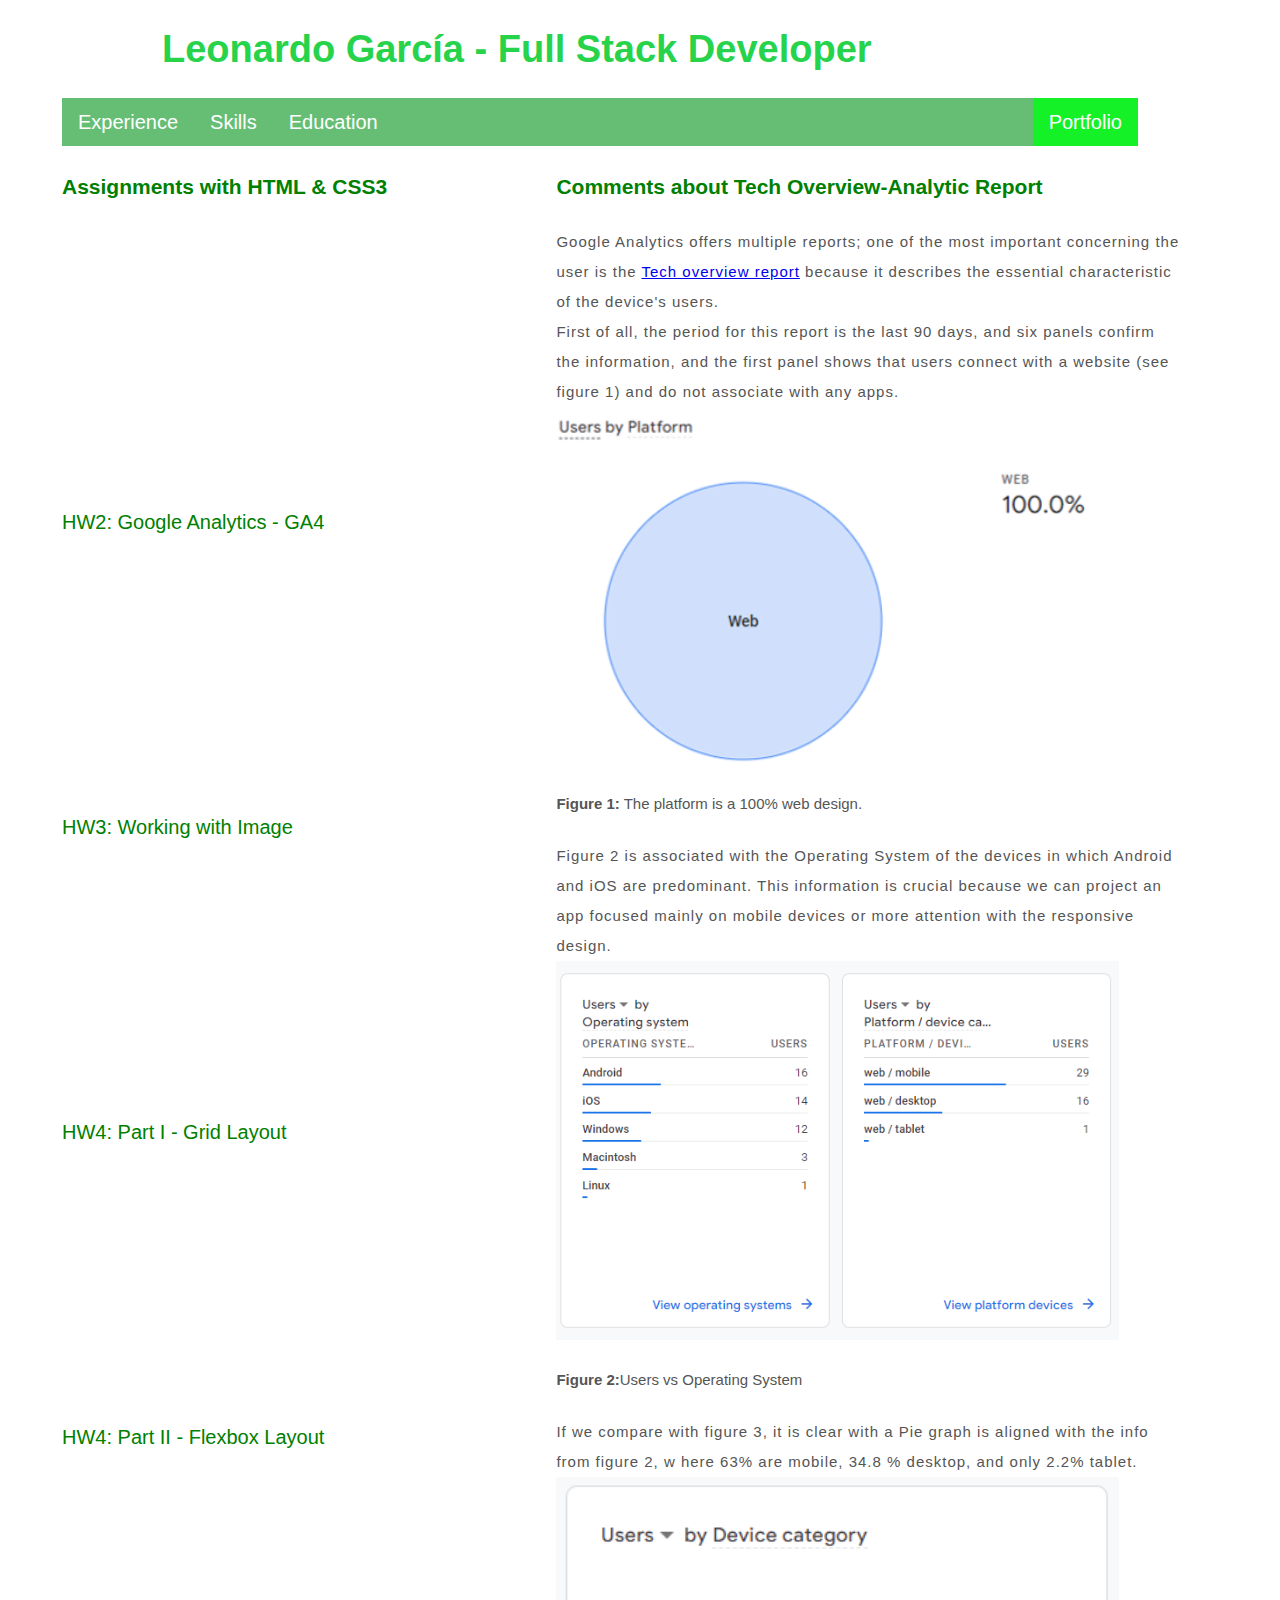
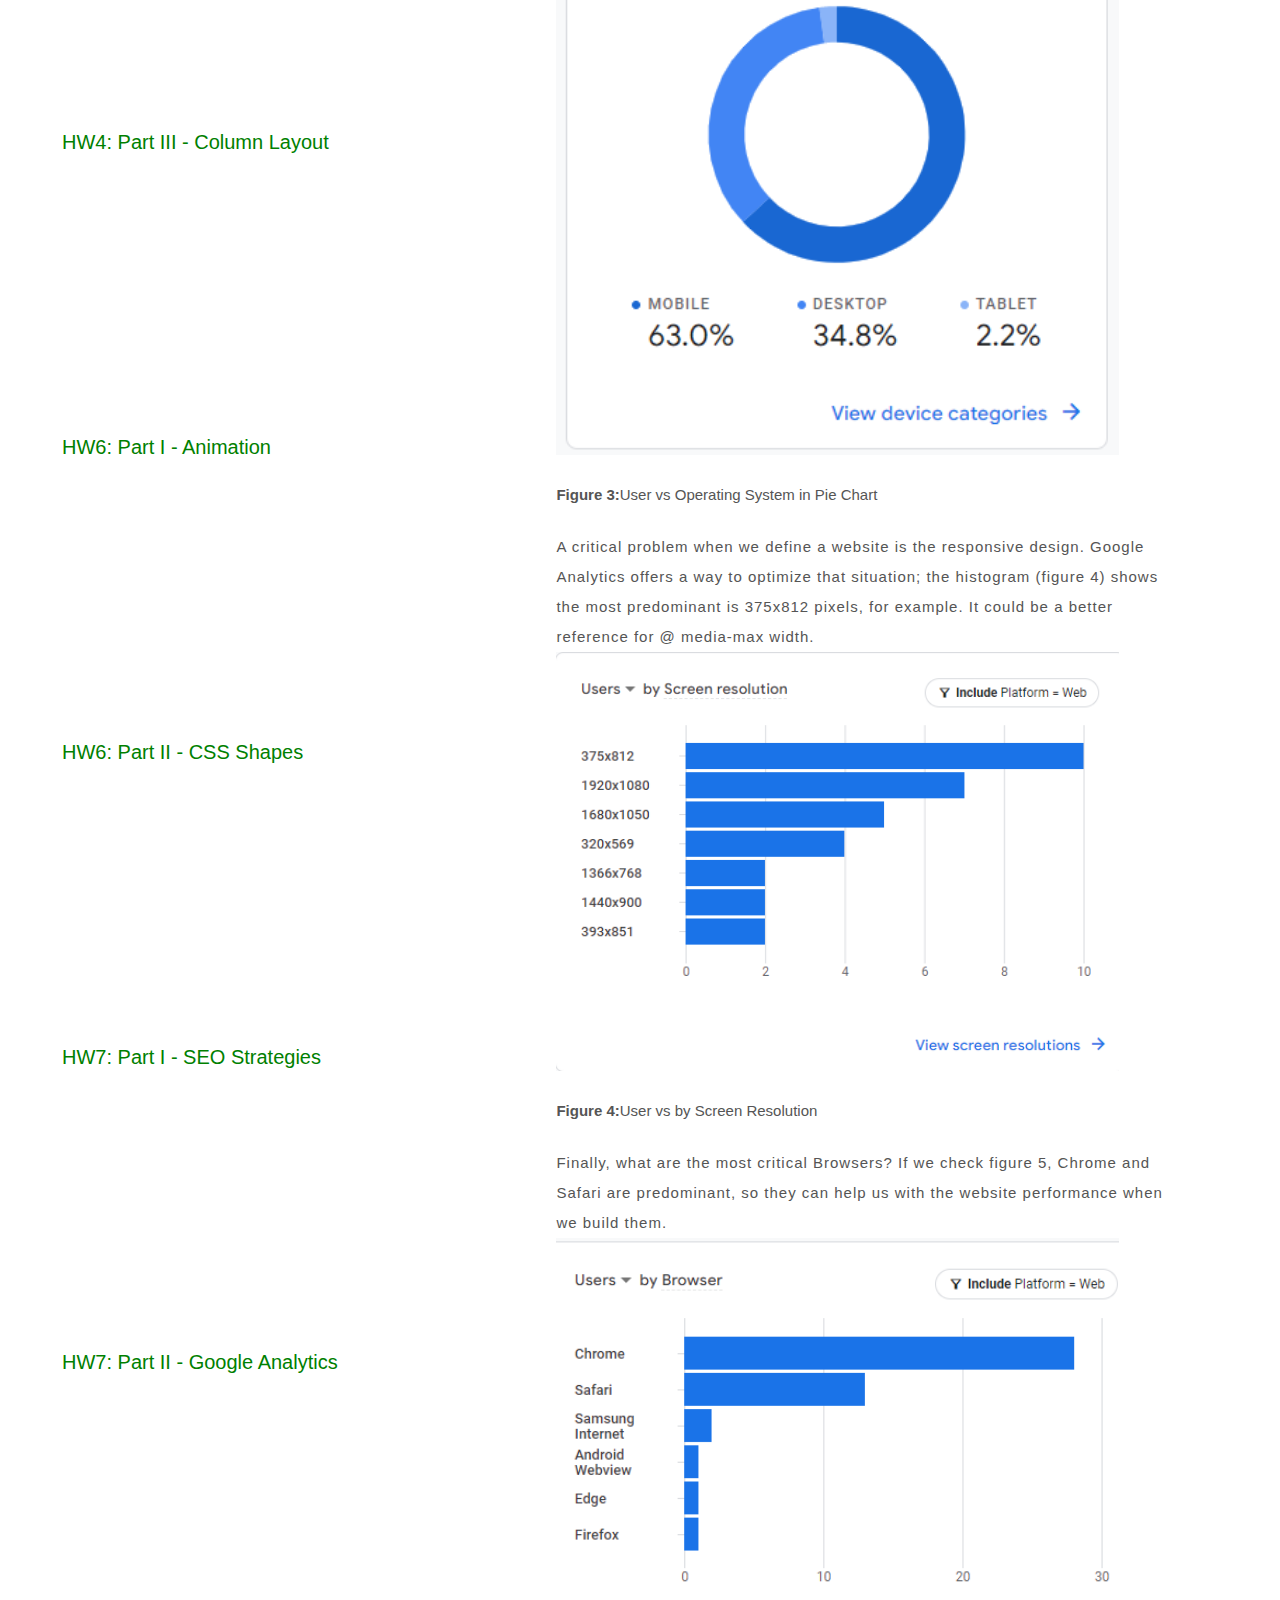
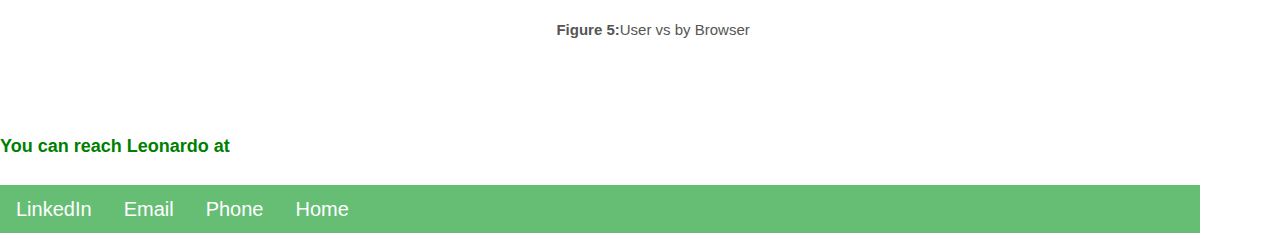
<file: hw8b.html>
<!doctypehtml>
<html lang=en>
  <meta charset=UTF-8>
  <meta content="IE=edge"http-equiv=X-UA-Compatible>
  <meta content="width=device-width,initial-scale=1"name=viewport>
  <link href=general.css rel=stylesheet>
  <title> Google Analytics Results</title>
  <header class="container headerLGM">
    <h1>Leonardo García - Full Stack Developer</h1>
    <div class=bar>
      <ul>
        <li><a href=exp.html>Experience</a>
        <li><a href=skills.html>Skills</a>
        <li><a href=education.html>Education</a>
        <li style=float:right><a href=portfolio.html class=rightLink>Portfolio</a>
      </ul></div></header>
      <div class="container grid grid--2-cols">
      <section class="grid catalog">
        <h2>Assignments with HTML & CSS3</h2>
        <a href=hw2.html>HW2: Google Analytics - GA4</a> 
        <a href=hw3.html>HW3: Working with Image</a> 
        <a href=hw4part1.html  target="_blank">HW4: Part I - Grid Layout</a> 
        <a href=hw4part2.html  target="_blank">HW4: Part II - Flexbox Layout</a>
        <a href=fairytale.html target="_blank">HW4: Part III - Column Layout</a>
        <a href=hw7.html       target="_blank">HW6: Part I - Animation</a> 
        <a href=hw7b.html      target="_blank">HW6: Part II - CSS Shapes</a>  
        <a href=hw8a.html    target="_blank">HW7: Part I - SEO Strategies</a> 
        <a href=hw8b.html    target="_blank">HW7: Part II - Google Analytics</a> 
      </section>
        <section class="backgroundg aboutme">
        <h2> Comments about Tech Overview-Analytic Report </h2>
        
        <p>Google Analytics offers multiple reports; one of the most important concerning the user is the 
          <a href="Tech-Overview -Analytics-Report.pdf" target="_blank">Tech overview report</a> because it describes the essential characteristic of the device's users. <br>

          First of all, the period for this report is the last 90 days, and six panels confirm the information, 
          and the first panel shows that users connect with a website (see figure 1) and do not associate with any apps. 
        
        </p> 
        <figure class=imageCompress>
          <img alt="Figure 1 A Pie chart shows us we visualize a web 100%  " src=analytics1.png>
          <figcaption><strong>Figure 1:</strong> The platform is a  100% web design.</figcaption>
        </figure>

        <p>Figure 2 is associated with the Operating System of the devices in which Android and iOS are predominant. 
          This information is crucial because we can project an app focused mainly on mobile devices or more attention 
          with the responsive design.</p>
          <figure class=imageCompress>
          <img alt="Figure 2 User vs Operating System  " src=analytics2.png>
          <figcaption><strong>Figure 2:</strong>Users vs Operating System
          </figcaption>
          </figure>

          <p>If we compare with figure 3, it is clear with a Pie graph is aligned with the info from figure 2, w
            here 63% are mobile, 34.8 % desktop, and only 2.2% tablet.</p>

            <figure class=imageCompress>
            <img alt="Figure 3 User vs Operating System in Pie Chart " src=analytics3.png>
            <figcaption><strong>Figure 3:</strong>User vs Operating System in Pie Chart 
            </figcaption>
            </figure>

            <p>A critical problem when we define a website is the responsive design. Google Analytics offers 
              a way to optimize that situation; the histogram (figure 4) shows the most predominant is 375x812 
              pixels, for example. It could be a better reference for @ media-max width. </p>

              <figure class=imageCompress>
                <img alt="Figure 4  User vs by Screen Resolution " src=analytics4.png>
                <figcaption><strong>Figure 4:</strong>User vs by Screen Resolution
                </figcaption>
                </figure>

            <p>Finally, what are the most critical Browsers? If we check figure 5, Chrome and Safari are predominant, 
              so they can help us with the website performance when we build them.</p>

              <figure class=imageCompress>
                <img alt="Figure 5  User vs Browser " src=analytics5.png>
                <figcaption><strong>Figure 5:</strong>User vs by Browser
                </figcaption>
                </figure>







       
        </section>
        </div>
        <footer>
        <section>
          <h3>You can reach Leonardo at</h3>
          <ul class=footerLGM>
            <li><a href=https://www.linkedin.com/in/leonardogarciageoandev/ class=footerLGM>LinkedIn</a>
            <li><a href=mailto:lgarciab@mail.ccsf.edu class=footerLGM>Email</a>
            <li><a href=tel:+7868620022 class=footerLGM>Phone</a>
            <li><a href=index.html class=footerLGM>Home</a>
          </ul>
        </section>
      </footer>
</file>
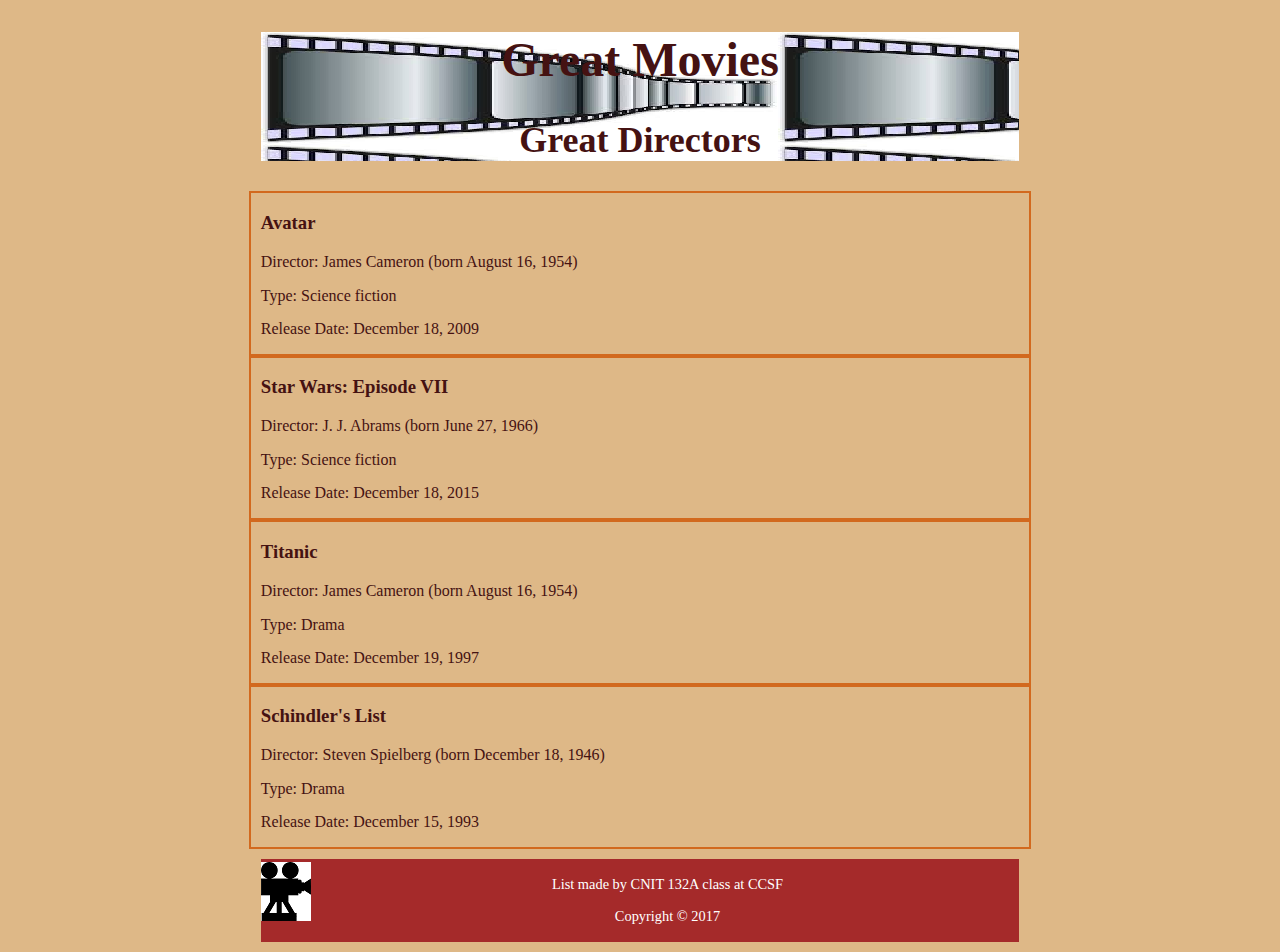
<file: movies.html>
<!DOCTYPE html>
<html lang="en">
  <head>
    <title>Great movie titles</title>
    <meta
      name="description"
      content="a list of great movie titles, name of director and trailer"
    />
    <meta charset="utf-8" />
    <style>
      body {
        background-color: #deb887;
        color: #451212;
      }
      header {
        width: 60%;
        background-image: url(banner.png);
        margin: 0 auto;
        text-align: center;
        border: 5px 5px 5px;
        font-size: 1.5rem;
        color: #451212;
      }
      div {
        width: 60%;
        margin: 0 auto;
        border: 2px solid #d2691e;
        padding: 0 10px;
      }
      footer {
        width: 60%;
        margin: 10px auto;
        padding: 3px 0;
        text-align: center;
        background-color: #a52a2a;
        color: white;
        font-size: 0.9rem;
      }
      footer img {
        float: left;
        margin: 0 5px 5px 0;
      }

      .release {
        margin-top: 15px;
        display: block;
      }
    </style>
  </head>
  <body>
    <header itemscope="" itemtype="https://schema.org/Movie">
      <h1 itemprop="about">Great Movies</h1>
      <h2>Great Directors</h2>
    </header>

    <div itemscope="" itemtype="https://schema.org/Movie" role="contentinfo">
      <h3
        itemprop="name"
        aria-label="General Information about  of Avatar movie's director"
      >
        Avatar
      </h3>

      <p itemprop="director" itemscope itemtype="https://schema.org/Person">
        <span itemprop="name">Director: James Cameron</span>
        <time datetime="1954-08-16" itemprop="birthDate"
          >(born August 16, 1954)</time
        >
      </p>

      <p>
        <span itemprop="genre">Type: Science fiction</span>
        <time datetime="2009-12-18" class="release" itemprop="sdDatePublished"
          >Release Date: December 18, 2009</time
        >
      </p>
    </div>

    <div itemscope="" itemtype="https://schema.org/Movie">
      <h3 itemprop="name">Star Wars: Episode VII</h3>

      <p itemprop="director" itemscope itemtype="https://schema.org/Person">
        <span itemprop="name">Director: J. J. Abrams </span>
        <time datetime="1966-06-27" itemprop="birthDate"
          >(born June 27, 1966)</time
        >
      </p>

      <p>
        <span itemprop="genre">Type: Science fiction</span>
        <time datetime="2015-12-18" class="release" itemprop="sdDatePublished"
          >Release Date: December 18, 2015</time
        >
      </p>
    </div>

    <div itemscope="" itemtype="https://schema.org/Movie">
      <h3 itemprop="name">Titanic</h3>
      <p itemprop="director" itemscope itemtype="https://schema.org/Person">
        <span itemprop="name">Director: James Cameron</span>
        <time datetime="1954-08-16" itemprop="birthDate"
          >(born August 16, 1954)</time
        >
      </p>

      <p>
        <span itemprop="genre">Type: Drama</span>
        <time datetime="1997-12-19" class="release" itemprop="sdDatePublished"
          >Release Date: December 19, 1997</time
        >
      </p>
    </div>
    <div itemscope="" itemtype="https://schema.org/Movie">
      <h3 itemprop="name">Schindler's List</h3>
      <p itemprop="director" itemscope itemtype="https://schema.org/Person">
        <span itemprop="name">Director: Steven Spielberg</span>

        <time datetime="1946-12-18" itemprop="birthDate"
          >(born December 18, 1946)</time
        >
      </p>

      <p>
        <span itemprop="genre">Type: Drama</span>
        <time datetime="1993-12-15" class="release" itemprop="sdDatePublished"
          >Release Date: December 15, 1993</time
        >
      </p>
    </div>

    <footer itemscope="" itemtype="https://schema.org/EducationalOrganization">
      <img
        itemprop="logo"
        src="movielogo.png"
        alt="A video recorder has been chosen as the icon of this website"
      />
      <p>
        List made by <span itemprop="member">CNIT 132A class</span> at
        <span itemprop="parentOrganization">CCSF</span>
      </p>
      <p itemscope="" itemtype="https://schema.org/Product">
        Copyright &copy;
        <time datetime="2017" itemprop="productionDate">2017</time>
      </p>
    </footer>
  </body>
</html>
</file>
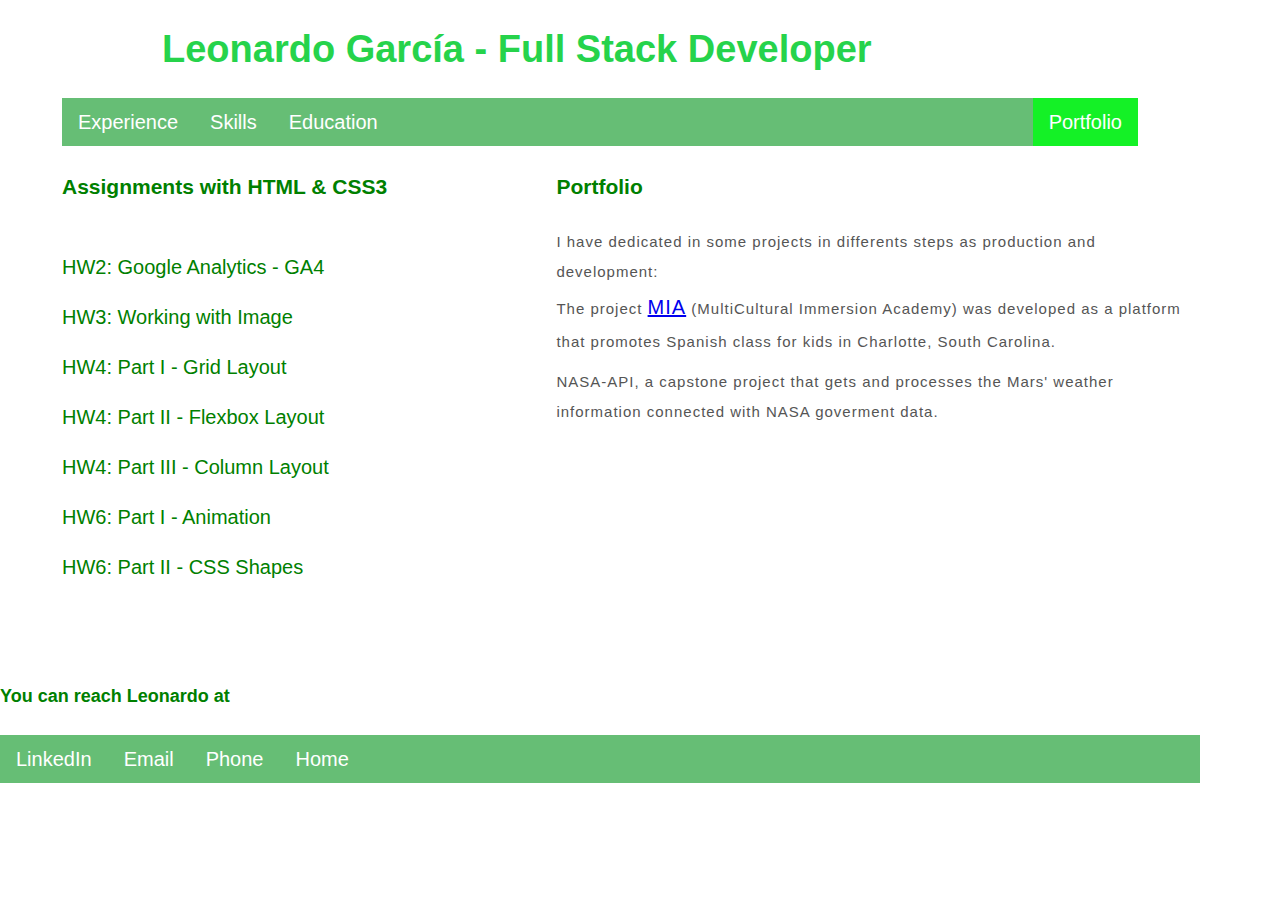
<file: portfolio.html>
<!doctypehtml>
<html lang=en>
  <meta charset=UTF-8>
  <meta content="IE=edge"http-equiv=X-UA-Compatible>
  <meta content="width=device-width,initial-scale=1"name=viewport>
  <link href=general.css rel=stylesheet>
  <title>Leonard Garcia Full Portfolio</title>
  <header class="container headerLGM">
    <h1>Leonardo García - Full Stack Developer</h1>
    <div class=bar>
      <ul>
        <li><a href=exp.html>Experience</a>
        <li><a href=skills.html>Skills</a>
        <li><a href=education.html>Education</a>
        <li style=float:right><a href=portfolio.html class=rightLink>Portfolio</a>
      </ul>
    </div>
  </header>
  <div class="container grid grid--2-cols">
    <section class="grid catalog">
      <h2>Assignments with HTML & CSS3</h2>
      <a href=hw2.html>HW2: Google Analytics - GA4</a> 
      <a href=hw3.html>HW3: Working with Image</a> 
      <a href=hw4part1.html target="_blank">HW4: Part I - Grid Layout</a> 
      <a href=hw4part2.html target="_blank">HW4: Part II - Flexbox Layout</a>
      <a href=fairytale.html target="_blank">HW4: Part III - Column Layout</a>
      <a href=hw7.html       target="_blank">HW6: Part I - Animation</a> 
      <a href=hw7b.html    target="_blank">HW6: Part II - CSS Shapes</a>  
      
    </section>
    <section class=aboutme>
      <h2>Portfolio</h2>
      <p>I have dedicated in some projects in differents steps as production and development:<br>The project 
        <a href=https://www.mialearningcenter.us/ class=footerLGM>MIA</a> (MultiCultural Immersion Academy) 
        was developed as a platform that promotes Spanish class for kids in Charlotte, South Carolina.</p>
        <br>
        <p>NASA-API, a capstone project that gets and processes the Mars' weather information connected with NASA 
          goverment data.
        </section>
      </div>
      <footer>
        <section>
          <h3>You can reach Leonardo at</h3>
          <ul class=footerLGM>
            <li><a href=https://www.linkedin.com/in/leonardogarciageoandev/ class=footerLGM>LinkedIn</a>
            <li><a href=mailto:lgarciab@mail.ccsf.edu class=footerLGM>Email</a>
            <li><a href=tel:+7868620022 class=footerLGM>Phone</a>
            <li><a href=index.html class=footerLGM>Home</a>
            </ul>
          </section>
        </footer>
</file>
<file: hw7.css>
* {
  background-color: #c0deed;
  font-family: "Trebuchet MS", "Lucida Sans Unicode", "Lucida Grande",
    "Lucida Sans", Arial, sans-serif;
  font-weight: bold;
}

#sky {
  position: fixed;
  top: 0px;
  left: 0px;
  width: 100%;
  height: 100%;
  text-align: center;
  margin: 0px auto;
  padding: 0px;
  background-color: #c0deed;
  overflow: hidden;
  background: url(clouds.png) center top repeat-x;
  padding-top: 300px;
  padding-bottom: 10px;
  animation: flying 7s linear infinite;
}

@keyframes flying {
  from {background-position:0px 0px;}
  to {background-position:300px 0px;}
   
}

.banner {
  width: 20%;
  margin-top: 2rem;
  background-color: rgb(7, 148, 243);
  color: white;
  font-size: 1.3rem;
  animation: left-to-right 7s ease-in forwards;

}
@keyframes left-to-right {
  100% {  
    transform:  rotate(-3deg) translateX(400%);
    background-color: aqua;
    color: black;
    font-size: 1.4rem;
    
  }
}
</file>
